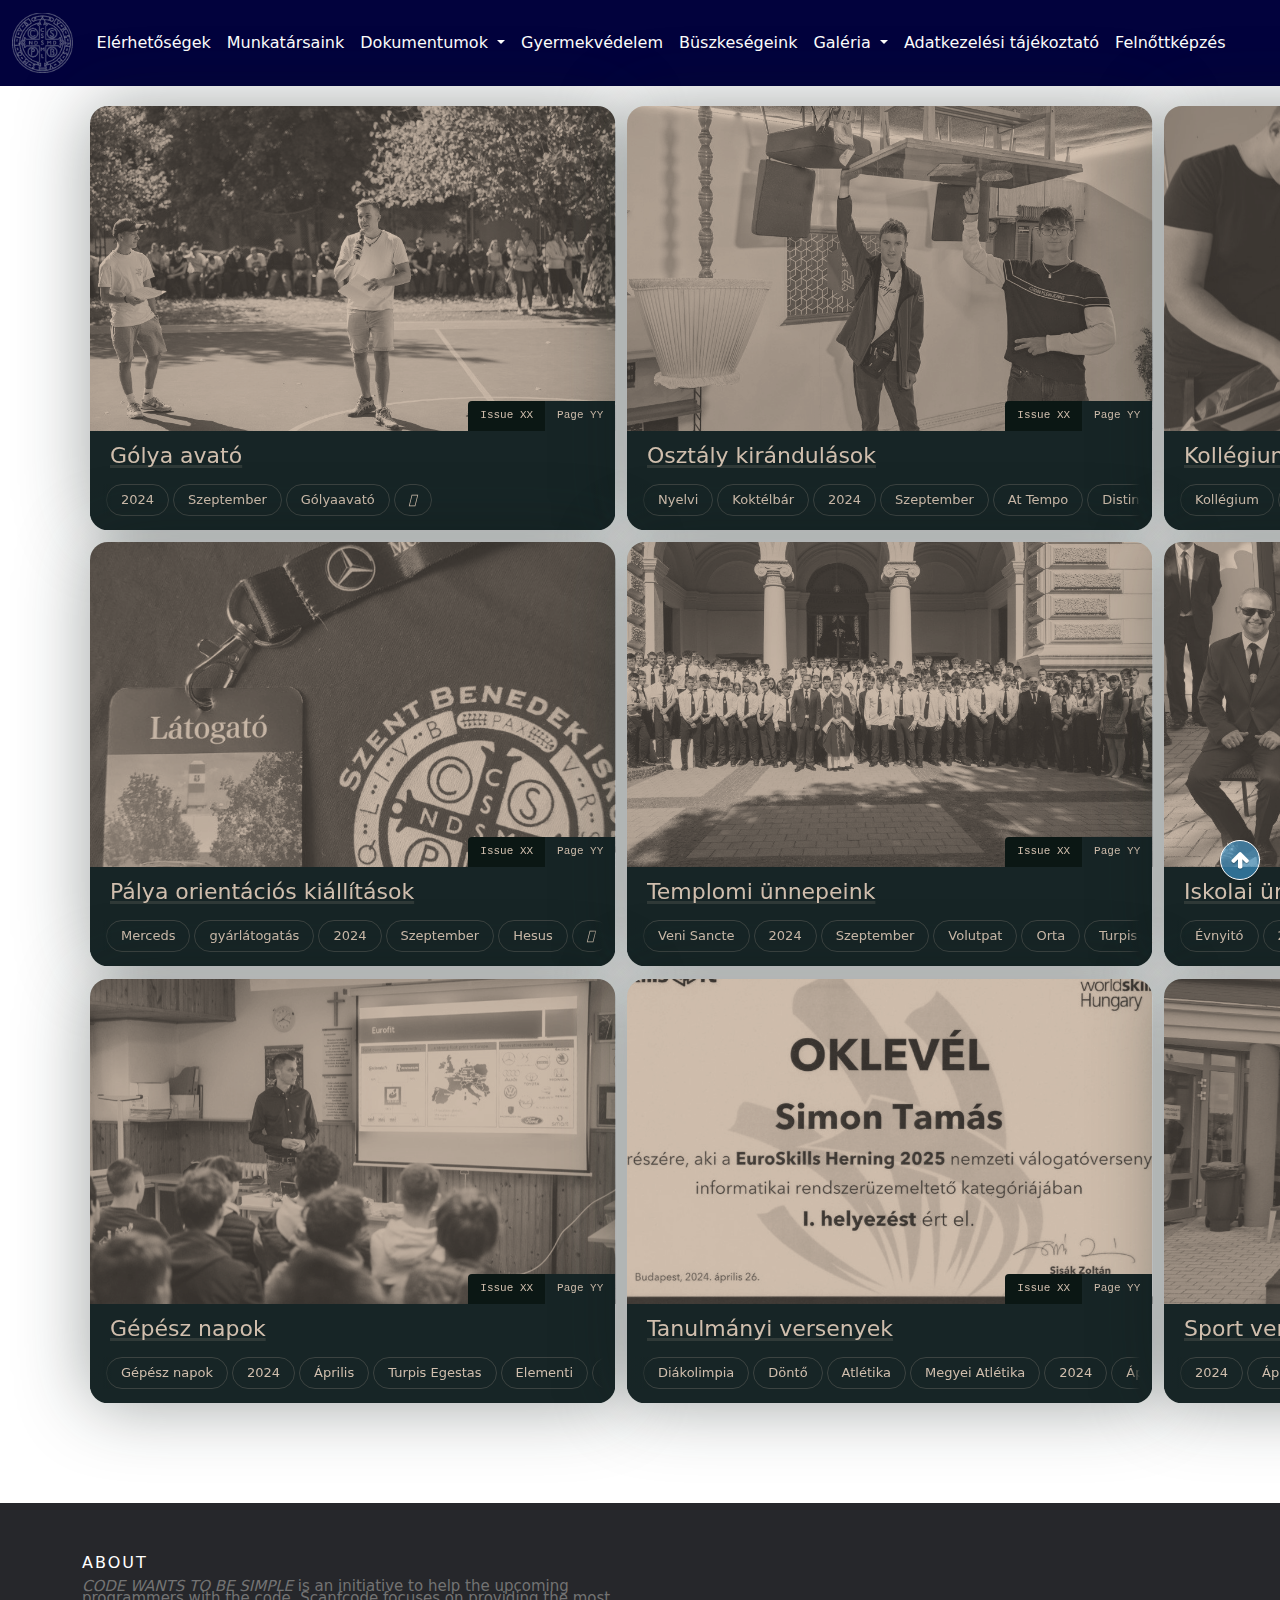
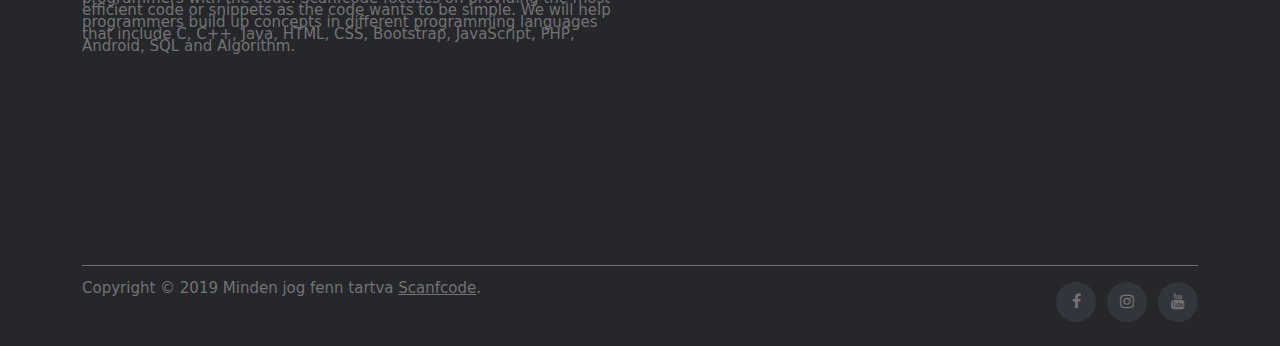
<file: idk/fGaleria.html>
<!DOCTYPE html>
<html lang="hu">
  <head>
      <meta charset="UTF-8">
      <meta name="viewport" content="width=device-width, initial-scale=1.0">
      <link rel="stylesheet" href="style.css">
      <link rel="stylesheet" href="fgal.css">
      <link rel="stylesheet" href="https://cdnjs.cloudflare.com/ajax/libs/font-awesome/4.7.0/css/font-awesome.min.css">
      <link href="https://cdn.jsdelivr.net/npm/bootstrap@5.3.3/dist/css/bootstrap.min.css" rel="stylesheet" integrity="sha384-QWTKZyjpPEjISv5WaRU9OFeRpok6YctnYmDr5pNlyT2bRjXh0JMhjY6hW+ALEwIH" crossorigin="anonymous">
      <script src="https://cdn.jsdelivr.net/npm/bootstrap@5.3.3/dist/js/bootstrap.bundle.min.js" integrity="sha384-YvpcrYf0tY3lHB60NNkmXc5s9fDVZLESaAA55NDzOxhy9GkcIdslK1eN7N6jIeHz" crossorigin="anonymous"></script>
      <script src="idk.js"></script>

  </head>
  <body> 
    <header>
    <nav class="navbar navbar-expand-lg data-bs" style="background-color: rgb(2, 2, 61); color: white;" ><!--theme="" ??? hátér-->
      <div class="container-fluid">
        <!--Navbar-->
          <a class="navbar-brand" href="index.html"><img src="photos/kép_2024-10-09_193501398-removebg-preview.png" style="height: 60px;" alt=""></a>
          <button class="navbar-toggler" type="button" data-bs-toggle="collapse" data-bs-target="#navbarNavDropdown" aria-controls="navbarNavDropdown" aria-expanded="false" aria-label="Toggle navigation">
            <span class="navbar-toggler-icon"></span>
          </button>
          <div class="collapse navbar-collapse" id="navbarNavDropdown">
            <ul class="navbar-nav col">
              <li class="nav-item">
                <a style="color: white;" class="nav-link active" aria-current="page" href="#">Elérhetőségek</a>
              </li>
              <li class="nav-item">
                <a style="color: white;" class="nav-link" href="munk.html">Munkatársaink</a>
              </li>
              <li class="nav-item dropdown"></li>
                <a style="color: white;" class="nav-link dropdown-toggle" href="#" role="button" data-bs-toggle="dropdown" aria-expanded="false">
                  Dokumentumok
                </a>
                <ul class="dropdown-menu">
                  <li><a style="color: rgb(1, 1, 1);" class="dropdown-item" href="#">Közzételi lista</a></li>
                  <li><a style="color:  rgb(1, 1, 1);" class="dropdown-item" href="#">Letölthető dokumentumok</a></li>
                  <li><a style="color:  rgb(1, 1, 1);" class="dropdown-item" href="#">Közzöségi Szolgálat</a></li>
                  <li><a style="color:  rgb(1, 1, 1);" class="dropdown-item" href="#">Éretségi</a></li>
                </ul>
              </li>
              <li class="nav-item">
                <a style="color: white;" class="nav-link" href="gyer.html">
                  Gyermekvédelem
                </a>
              </li>
              <li class="nav-item">
                <a style="color: white;" class="nav-link" href="index.html">
                  Büszkeségeink
                </a>
              </li>
              <li class="nav-item dropdown"></li>
                <a style="color: white;" class="nav-link dropdown-toggle" href="#" role="button" data-bs-toggle="dropdown" aria-expanded="false">
                  Galéria
                </a>
                <ul class="dropdown-menu">
                  <li><a style="color:  rgb(1, 1, 1);" class="dropdown-item" href="fGaleria.html">Fényképek</a></li>
                  <li><a style="color:  rgb(1, 1, 1);" class="dropdown-item" href="vGaleria.html">Videók</a></li>
                </ul>
              </li>
              <li class="nav-item">
                <a style="color: white;" class="nav-link" href="#">
                  Adatkezelési tájékoztató
                </a>
              </li> 
              <li class="nav-item">
                <a style="color: white;" class="nav-link" href="#">
                  Felnőttképzés
                </a>
              </li> 
            </ul>
    </nav>
</header>
<div style="width: 1600px; margin-left: 7%; margin-top: 20px ;">
    <section class="grid--container">

	<!-- 1 -->
    <div class="grid--cell">
		<article class="grid--item">
			
			<div class="preview--container">				
				<a href="gyolyavato.html" class="preview-image--container">
					<div class="preview-image"></div>
				</a>
				
				<div class="meta--container">
					<a href="#" class="issue">Issue XX</a>
					<a href="#" class="page">Page YY</a>
				</div>				
			</div>
			
			<div class="content--container">
				<div class="title--container">

					<a class="title--text" href="gyolyavato.html">Gólya avató</a>

				</div>
				
				<div class="tags--overflow-container">
					<ul class="tags--container">
						<li><a href="#" class="tag">2024</a></li>
						<li><a href="#" class="tag">Szeptember</a></li>
						<li><a href="#" class="tag">Gólyaavató</a></li>
						<li><a href="#" class="tag ellipsis"><i class="far fa-ellipsis-h"></i></a></li>
					</ul>
				</div>

				<div class="hover--options">
					
					<a href="#" class="series button">
						<span class="icon-title"><i class="fad fa-books"></i> 65 kép</span>
						<span class="new-tab"><i class="fas fa-arrow-circle-right"></i></span>		
					</a>
					
					<a href="#" class="latest button">
						<span class="icon-title"><i class="far fa-image"></i> Legújabb</span>
						<span class="new-tab"><i class="fas fa-arrow-circle-right"></i></span>	
					</a>
					
					<a href="#" class="follow button"><i class="fas fa-plus"></i></a>
				</div>
			</div>

		</article>
	</div>

	<!-- 2 -->
	<div class="grid--cell">
		<article class="grid--item">
			
			<div class="preview--container">
				

				<a href="gyolyavato.html" class="preview-image--container">

					<div class="preview-image"></div>
				</a>
				
				<div class="meta--container">
					<a href="#" class="issue">Issue XX</a>
					<a href="#" class="page">Page YY</a>
				</div>
				
			</div>
			
			<div class="content--container">

				<div class="title--container">

					<a class="title--text" href="gyolyavato.html">Osztály kirándulások</a>

				</div>

				<div class="tags--overflow-container">
					<ul class="tags--container">
						<li><a href="#" class="tag">Nyelvi</a></li>
						<li><a href="#" class="tag">Koktélbár</a></li>
						<li><a href="#" class="tag">2024</a></li>
						<li><a href="#" class="tag">Szeptember</a></li>
						<li><a href="#" class="tag">At Tempo</a></li>
						<li><a href="#" class="tag">Distincto a Tet</a></li>
						<li><a href="#" class="tag ellipsis"><i class="far fa-ellipsis-h"></i></a></li>
					</ul>
				</div>

				<div class="hover--options">
					
					<a href="#" class="series button">
						<span class="icon-title"><i class="fad fa-books"></i> 39 kép</span>
						<span class="new-tab"><i class="fas fa-arrow-circle-right"></i></span>		
					</a>
					
					<a href="#" class="latest button">
						<span class="icon-title"><i class="far fa-image"></i> Legújabb</span>
						<span class="new-tab"><i class="fas fa-arrow-circle-right"></i></span>	
					</a>
					
					<a href="#" class="follow button"><i class="fas fa-plus"></i></a>
				</div>
			</div>

		</article>
	</div>

	<!-- 3 -->
	<div class="grid--cell">
		<article class="grid--item">
			
			<div class="preview--container">
				

				<a href="gyolyavato.html" class="preview-image--container">

					<div class="preview-image"></div>
				</a>
				
				<div class="meta--container">
					<a href="#" class="issue">Issue XX</a>
					<a href="#" class="page">Page YY</a>
				</div>
				
			</div>
			
			<div class="content--container">

				<div class="title--container">

					<a class="title--text" href="gyolyavato.html">Kollégium programok</a>

				</div>

				<div class="tags--overflow-container">
					<ul class="tags--container">
						<li><a href="#" class="tag">Kollégium</a></li>
						<li><a href="#" class="tag">fotószakkör</a></li>
						<li><a href="#" class="tag">2024</a></li>
						<li><a href="#" class="tag">Szeptember</a></li>
						<li><a href="#" class="tag">Lista e Fortna</a></li>
						<li><a href="#" class="tag">Vuisi</a></li>
						<li><a href="#" class="tag ellipsis"><i class="far fa-ellipsis-h"></i></a></li>
					</ul>
				</div>

				<div class="hover--options">
					
					<a href="#" class="series button">
						<span class="icon-title"><i class="fad fa-books"></i> 6 kép</span>
						<span class="new-tab"><i class="fas fa-arrow-circle-right"></i></span>		
					</a>
					
					<a href="#" class="latest button">
						<span class="icon-title"><i class="far fa-image"></i> Legújabb</span>
						<span class="new-tab"><i class="fas fa-arrow-circle-right"></i></span>	
					</a>
					
					<a href="#" class="follow button"><i class="fas fa-plus"></i></a>
				</div>
			</div>

		</article>
	</div>

	<!-- 4 -->
	<div class="grid--cell">
		<article class="grid--item">
			
			<div class="preview--container">
				

				<a href="gyolyavato.html" class="preview-image--container">

					<div class="preview-image"></div>
				</a>
				
				<div class="meta--container">
					<a href="#" class="issue">Issue XX</a>
					<a href="#" class="page">Page YY</a>
				</div>
				
			</div>
			
			<div class="content--container">

				<div class="title--container">

					<a class="title--text" href="gyolyavato.html">Pálya orientációs kiállítások</a>

				</div>

				<div class="tags--overflow-container">
					<ul class="tags--container">
						<li><a href="#" class="tag">Merceds</a></li>
						<li><a href="#" class="tag">gyárlátogatás</a></li>
						<li><a href="#" class="tag">2024</a></li>
						<li><a href="#" class="tag">Szeptember</a></li>
						<li><a href="#" class="tag">Hesus</a></li>
						<li><a href="#" class="tag ellipsis"><i class="far fa-ellipsis-h"></i></a></li>
					</ul>
			</div>
				<div class="hover--options">
					
					<a href="#" class="series button">
						<span class="icon-title"><i class="fad fa-books"></i> 3 kép</span>
						<span class="new-tab"><i class="fas fa-arrow-circle-right"></i></span>		
					</a>
					
					<a href="#" class="latest button">
						<span class="icon-title"><i class="far fa-image"></i> Legújabb</span>
						<span class="new-tab"><i class="fas fa-arrow-circle-right"></i></span>	
					</a>
					
					<a href="#" class="follow button"><i class="fas fa-plus"></i></a>
				</div>
			</div>

		</article>
	</div>
	
	<!-- 5 -->
	<div class="grid--cell">
		<article class="grid--item">
			
			<div class="preview--container">
				

				<a href="gyolyavato.html" class="preview-image--container">

					<div class="preview-image"></div>
				</a>
				
				<div class="meta--container">
					<a href="#" class="issue">Issue XX</a>
					<a href="#" class="page">Page YY</a>
				</div>
				
			</div>
			
			<div class="content--container">

				<div class="title--container">

					<a class="title--text" href="gyolyavato.html">Templomi ünnepeink</a>

				</div>

				<div class="tags--overflow-container">
					<ul class="tags--container">
						<li><a href="#" class="tag">Veni Sancte</a></li>
						<li><a href="#" class="tag">2024</a></li>
						<li><a href="#" class="tag">Szeptember</a></li>
						<li><a href="#" class="tag">Volutpat</a></li>
						<li><a href="#" class="tag">Orta</a></li>
						<li><a href="#" class="tag">Turpis Egestas</a></li>
						<li><a href="#" class="tag ellipsis"><i class="far fa-ellipsis-h"></i></a></li>
					</ul>
				</div>

				<div class="hover--options">
					
					<a href="#" class="series button">
						<span class="icon-title"><i class="fad fa-books"></i> 28 kép</span>
						<span class="new-tab"><i class="fas fa-arrow-circle-right"></i></span>		
					</a>
					
					<a href="#" class="latest button">
						<span class="icon-title"><i class="far fa-image"></i> Legújabb</span>
						<span class="new-tab"><i class="fas fa-arrow-circle-right"></i></span>	
					</a>
					
					<a href="#" class="follow button"><i class="fas fa-plus"></i></a>
				</div>
			</div>

		</article>
	</div>

	<!-- 6 -->
	<div class="grid--cell">
		<article class="grid--item">
			
			<div class="preview--container">
				

				<a href="gyolyavato.html" class="preview-image--container">

					<div class="preview-image"></div>
				</a>
				
				<div class="meta--container">
					<a href="#" class="issue">Issue XX</a>
					<a href="#" class="page">Page YY</a>
				</div>
				
			</div>
			
			<div class="content--container">

				<div class="title--container">

					<a class="title--text" href="gyolyavato.html">Iskolai ünnepeink</a>

				</div>

				<div class="tags--overflow-container">
					<ul class="tags--container">
						<li><a href="#" class="tag">Évnyitó</a></li>
						<li><a href="#" class="tag">2024</a></li>						
						<li><a href="#" class="tag">Szeptember</a></li>
						<li><a href="#" class="tag">Urna</a></li>
						<li><a href="#" class="tag">Praesent Semper</a></li>
						<li><a href="#" class="tag">Morbi Leo</a></li>
						<li><a href="#" class="tag ellipsis"><i class="far fa-ellipsis-h"></i></a></li>
					</ul>
				</div>

				<div class="hover--options">
					
					<a href="#" class="series button">
						<span class="icon-title"><i class="fad fa-books"></i>13 kép</span>
						<span class="new-tab"><i class="fas fa-arrow-circle-right"></i></span>		
					</a>
					
					<a href="#" class="latest button">
						<span class="icon-title"><i class="far fa-image"></i> Legújabb</span>
						<span class="new-tab"><i class="fas fa-arrow-circle-right"></i></span>	
					</a>
					
					<a href="#" class="follow button"><i class="fas fa-plus"></i></a>
				</div>
			</div>

		</article>
	</div>
	<!-- 7 -->
	<div class="grid--cell">
		<article class="grid--item">
			
			<div class="preview--container">
				

				<a href="gyolyavato.html" class="preview-image--container">

					<div class="preview-image"></div>
				</a>
				
				<div class="meta--container">
					<a href="#" class="issue">Issue XX</a>
					<a href="#" class="page">Page YY</a>
				</div>
				
			</div>
			
			<div class="content--container">

				<div class="title--container">

					<a class="title--text" href="gyolyavato.html">Gépész napok

                    </a>
				</div>
				
				<div class="tags--overflow-container">
					<ul class="tags--container">					
						<li><a href="#" class="tag">Gépész napok</a></li>				
						<li><a href="#" class="tag">2024</a></li>
						<li><a href="#" class="tag">Április</a></li>
						<li><a href="#" class="tag">Turpis Egestas</a></li>						
						<li><a href="#" class="tag">Elementi</a></li>
						<li><a href="#" class="tag">Urna</a></li>
						<li><a href="#" class="tag ellipsis"><i class="far fa-ellipsis-h"></i></a></li>
					</ul>
				</div>

				<div class="hover--options">
					
					<a href="#" class="series button">
						<span class="icon-title"><i class="fad fa-books"></i>74 kép</span>
						<span class="new-tab"><i class="fas fa-arrow-circle-right"></i></span>		
					</a>
					
					<a href="#" class="latest button">
						<span class="icon-title"><i class="far fa-image"></i> Legújabb</span>
						<span class="new-tab"><i class="fas fa-arrow-circle-right"></i></span>	
					</a>
					
					<a href="#" class="follow button"><i class="fas fa-plus"></i></a>
				</div>
			</div>

		</article>
	</div>
	
	<!-- 8 -->
	<div class="grid--cell">
		<article class="grid--item">
			
			<div class="preview--container">
				

				<a href="gyolyavato.html" class="preview-image--container">

					<div class="preview-image"></div>
				</a>
				
				<div class="meta--container">
					<a href="#" class="issue">Issue XX</a>
					<a href="#" class="page">Page YY</a>
				</div>
				
			</div>
			
			<div class="content--container">

				<div class="title--container">

					<a class="title--text" href="gyolyavato.html">Tanulmányi versenyek</a>

				</div>
				
				<div class="tags--overflow-container">
					<ul class="tags--container">
						<li><a href="#" class="tag">Diákolimpia</a></li>
						<li><a href="#" class="tag">Döntő</a></li>
						<li><a href="#" class="tag">Atlétika</a></li>
						<li><a href="#" class="tag">Megyei Atlétika</a></li>
						<li><a href="#" class="tag">2024</a></li>
                        <li><a href="#" class="tag">Április</a></li>
						<li><a href="#" class="tag ellipsis"><i class="far fa-ellipsis-h"></i></a></li>
					</ul>
				</div>

				<div class="hover--options">
					
					<a href="#" class="series button">
						<span class="icon-title"><i class="fad fa-books"></i>3 kép</span>
						<span class="new-tab"><i class="fas fa-arrow-circle-right"></i></span>		
					</a>
					
					<a href="#" class="latest button">
						<span class="icon-title"><i class="far fa-image"></i> Legújabb</span>
						<span class="new-tab"><i class="fas fa-arrow-circle-right"></i></span>	
					</a>
					
					<a href="#" class="follow button"><i class="fas fa-plus"></i></a>
				</div>
			</div>

		</article>
	</div>
	

	<!-- 9 -->

	<div class="grid--cell">
		<article class="grid--item">
			
			<div class="preview--container">
				

				<a href="gyolyavato.html" class="preview-image--container">

					<div class="preview-image"></div>
				</a>
				
				<div class="meta--container">
					<a href="#" class="issue">Issue XX</a>
					<a href="#" class="page">Page YY</a>
				</div>
				
			</div>
			
			<div class="content--container">

				<div class="title--container">

					<a class="title--text" href="gyolyavato.html">Sport versenyek</a>

				</div>
				
				<div class="tags--overflow-container">
					<ul class="tags--container">
						<li><a href="#" class="tag">2024</a></li>
						<li><a href="#" class="tag">Április</a></li>
						<li><a href="#" class="tag">Verseny</a></li>
						<li><a href="#" class="tag">MOZAIK</a></li>
						<li><a href="#" class="tag">Tanulmányi Verseny</a></li>
						<li><a href="#" class="tag">Országos</a></li>
						<li><a href="#" class="tag ellipsis"><i class="far fa-ellipsis-h"></i></a></li>
					</ul>
				</div>

				<div class="hover--options">
					
					<a href="#" class="series button">
						<span class="icon-title"><i class="fad fa-books"></i>3 kép</span>
						<span class="new-tab"><i class="fas fa-arrow-circle-right"></i></span>		
					</a>
					
					<a href="#" class="latest button">
						<span class="icon-title"><i class="far fa-image"></i> Legújabb</span>
						<span class="new-tab"><i class="fas fa-arrow-circle-right"></i></span>	
					</a>
					
					<a href="#" class="follow button"><i class="fas fa-plus"></i></a>
				</div>
			</div>

		</article>
	</div>



</section>
</div>
<style> 
	#myBtn {
	  position: fixed;
	  right: 20px;
	  bottom: 20px;
	  border: solid 1px #fff;
	  outline: none;
	  color: #fff;
	  box-shadow: 0 0.5px 1px rgba(0,0,0,0.3);
	  background-color: rgba(72,186,255,0.5);
	  width: 40px;
	  height: 40px;
	  border-radius: 100%;
	  padding: 0;
	  cursor: pointer;
	  text-shadow: 0 0.5px 1px rgba(0,0,0,0.3);
	  font-size: 20px;
	}
	
	#myBtn:hover {
	  box-shadow: 0 1px 5px rgba(0,0,0,0.3);
	  background-color: #15A4FA;
	}
	</style>
	</style>
	</head>
	<body>
	
	<button id="myBtn" onclick="topFunction()"><i class="fa fa-arrow-up" aria-hidden="true"></i></button>
	<script>
	// Get the button
	let mybutton = document.getElementById("myBtn");
	
	// When the user scrolls down 20px from the top of the document, show the button
	window.onscroll = function() {scrollFunction()};
	
	function scrollFunction() {
	  if (document.body.scrollTop > 20 || document.documentElement.scrollTop > 20) {
		mybutton.style.display = "block";
	  } else {
		mybutton.style.display = "none";
	  }
	}
	
	// When the user clicks on the button, scroll to the top of the document
	function topFunction() {
	  document.body.scrollTop = 0;
	  document.documentElement.scrollTop = 0;
	}
	</script>

	

            

          <footer class="site-footer" style="margin-top: 100px;">
                <div class="container">
                  <div class="row">
                    <div class="col-sm-12 col-md-6">
                      <h6>About</h6>
                      <p class="text-justify"><i>CODE WANTS TO BE SIMPLE </i> is an initiative  to help the upcoming programmers with the code. Scanfcode focuses on providing the most efficient code or snippets as the code wants to be simple. We will help programmers build up concepts in different programming languages that include C, C++, Java, HTML, CSS, Bootstrap, JavaScript, PHP, Android, SQL and Algorithm.</p>
                    </div>

                    <div class="col-xs-6 col-md-3">
                        <iframe src="https://www.google.com/maps/embed?pb=!1m18!1m12!1m3!1d2735.8633644277324!2d19.836841176060254!3d46.70843024956803!2m3!1f0!2f0!3f0!3m2!1i1024!2i768!4f13.1!3m3!1m2!1s0x4743ebbc735ee1d5%3A0xd9ad7774323565eb!2zS2lza3VuZsOpbGVneWjDoXppIFN6ZW50IEJlbmVkZWsgUEcgS8OpdCBUYW7DrXTDoXNpIE55ZWx2xbEgVGVjaG5pa3VtIMOpcyBLb2xsw6lnaXVt!5e0!3m2!1shu!2shu!4v1727810866264!5m2!1shu!2shu" width="500" height="300" style="border:0;" allowfullscreen="" loading="lazy" referrerpolicy="no-referrer-when-downgrade"></iframe>
                    </div>
                  </div>
                  <hr>
                </div>
                <div class="container">
                  <div class="row">
                    <div class="col-md-8 col-sm-6 col-xs-12">
                      <p class="copyright-text">Copyright &copy; 2019 Minden jog fenn tartva 
                  <a href="#">Scanfcode</a>.
                      </p>
                    </div>

                    <div class="col-md-4 col-sm-6 col-xs-12">
                      <ul class="social-icons">
                        <li><a class="facebook" href="https://www.facebook.com/profile.php?id=100032786691974"><i class="fa fa-facebook"></i></a></li>
                        <li><a class="instagram" href="https://www.instagram.com/pg_kiskunfelegyhaza/"><i class="fa fa-instagram"></i></a></li>
                        <li><a class="youtube" href="https://www.youtube.com/channel/UCsHOTZXcaLiIPJ_sXhJW0zA"><i class="fa fa-youtube"></i></a></li>   
                      </ul>
                    </div>
                  </div>
                </div>
          </footer>
        </div>
      </div>
    </div>
  </body>
</html>
</file>
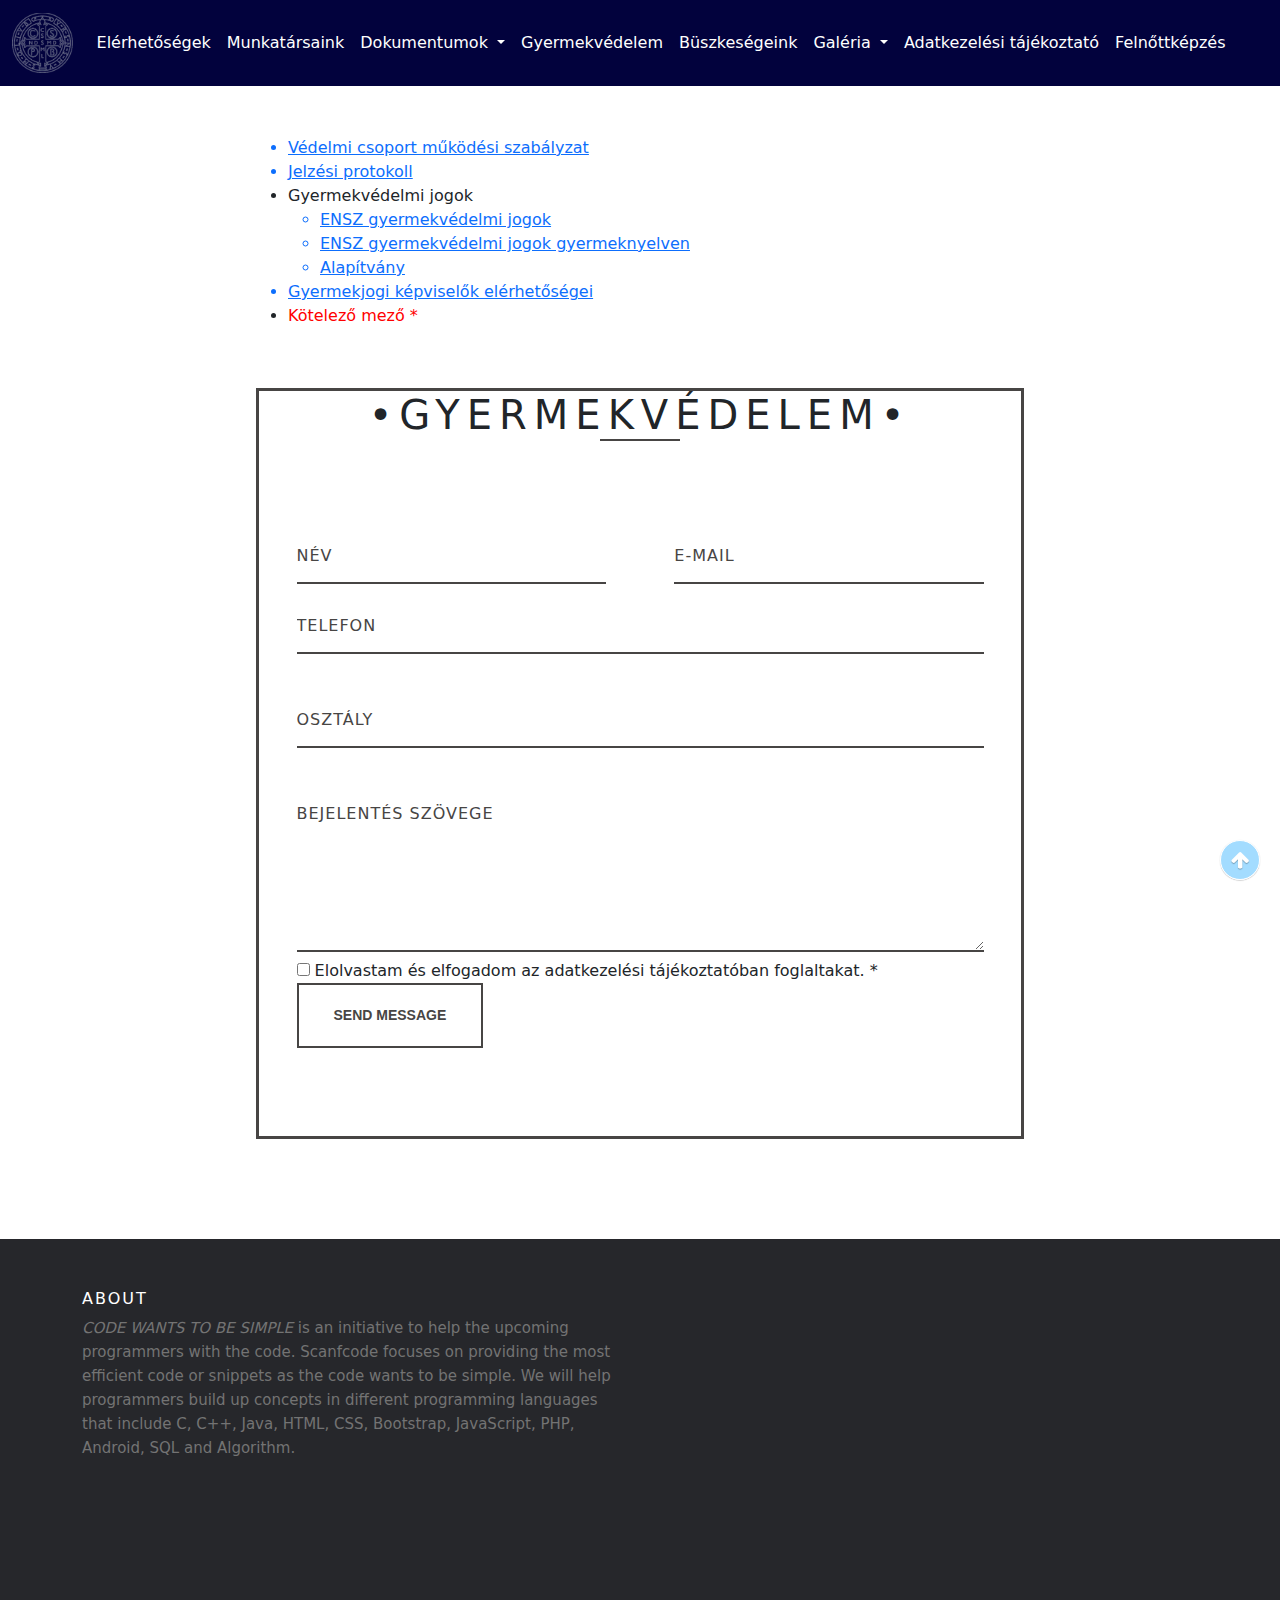
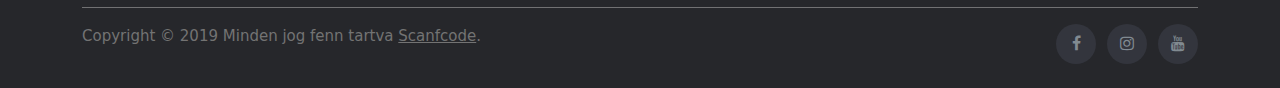
<file: idk/gyer.html>
<!DOCTYPE html>
<html lang="hu">
  <head>
      <meta charset="UTF-8">
      <meta name="viewport" content="width=device-width, initial-scale=1.0">
      <link rel="stylesheet" href="style.css">
      <link rel="stylesheet" href="gyer.css">
      <link rel="stylesheet" href="https://cdnjs.cloudflare.com/ajax/libs/font-awesome/4.7.0/css/font-awesome.min.css">
      <link href="https://cdn.jsdelivr.net/npm/bootstrap@5.3.3/dist/css/bootstrap.min.css" rel="stylesheet" integrity="sha384-QWTKZyjpPEjISv5WaRU9OFeRpok6YctnYmDr5pNlyT2bRjXh0JMhjY6hW+ALEwIH" crossorigin="anonymous">
      <script src="https://cdn.jsdelivr.net/npm/bootstrap@5.3.3/dist/js/bootstrap.bundle.min.js" integrity="sha384-YvpcrYf0tY3lHB60NNkmXc5s9fDVZLESaAA55NDzOxhy9GkcIdslK1eN7N6jIeHz" crossorigin="anonymous"></script>
      <script src="idk.js"></script>

  </head>
  <body> 
    <header>
    <nav class="navbar navbar-expand-lg data-bs" style="background-color: rgb(2, 2, 61); color: white;" ><!--theme="" ??? hátér-->
      <div class="container-fluid">
        <!--Navbar-->
          <a class="navbar-brand" href="index.html"><img src="photos/kép_2024-10-09_193501398-removebg-preview.png" style="height: 60px;" alt=""></a>
          <button class="navbar-toggler" type="button" data-bs-toggle="collapse" data-bs-target="#navbarNavDropdown" aria-controls="navbarNavDropdown" aria-expanded="false" aria-label="Toggle navigation">
            <span class="navbar-toggler-icon"></span>
          </button>
          <div class="collapse navbar-collapse" id="navbarNavDropdown">
            <ul class="navbar-nav col">
              <li class="nav-item">
                <a style="color: white;" class="nav-link active" aria-current="page" href="#">Elérhetőségek</a>
              </li>
              <li class="nav-item">
                <a style="color: white;" class="nav-link" href="munk.html">Munkatársaink</a>
              </li>
              <li class="nav-item dropdown"></li>
                <a style="color: white;" class="nav-link dropdown-toggle" href="#" role="button" data-bs-toggle="dropdown" aria-expanded="false">
                  Dokumentumok
                </a>
                <ul class="dropdown-menu">
                  <li><a style="color: rgb(1, 1, 1);" class="dropdown-item" href="#">Közzételi lista</a></li>
                  <li><a style="color:  rgb(1, 1, 1);" class="dropdown-item" href="#">Letölthető dokumentumok</a></li>
                  <li><a style="color:  rgb(1, 1, 1);" class="dropdown-item" href="#">Közzöségi Szolgálat</a></li>
                  <li><a style="color:  rgb(1, 1, 1);" class="dropdown-item" href="#">Éretségi</a></li>
                </ul>
              </li>
              <li class="nav-item">
                <a style="color: white;" class="nav-link" href="gyer.html">
                  Gyermekvédelem
                </a>
              </li>
              <li class="nav-item">
                <a style="color: white;" class="nav-link" href="index.html">
                  Büszkeségeink
                </a>
              </li>
              <li class="nav-item dropdown"></li>
                <a style="color: white;" class="nav-link dropdown-toggle" href="#" role="button" data-bs-toggle="dropdown" aria-expanded="false">
                  Galéria
                </a>
                <ul class="dropdown-menu">
                  <li><a style="color:  rgb(1, 1, 1);" class="dropdown-item" href="fGaleria.html">Fényképek</a></li>
                  <li><a style="color:  rgb(1, 1, 1);" class="dropdown-item" href="vGaleria.html">Videók</a></li>
                </ul>
              </li>
              <li class="nav-item">
                <a style="color: white;" class="nav-link" href="https://szbi-pg.hu/index.php/hu/adatkezelesi-tajekoztato">
                  Adatkezelési tájékoztató
                </a>
              </li> 
              <li class="nav-item">
                <a style="color: white;" class="nav-link" href="#">
                  Felnőttképzés
                </a>
              </li> 
            </ul>
    </nav>
    </header> 
    <div class="bg-gray-100 p-8 " style="margin-left: 20%; margin-top: 50px; text-decoration: none;">
    <div>
        <ul>
            <a href="https://szbi-pg.hu/images/visforms/A_Vedelmi_Csoport_Mukodesi_Szabalyzata_PG.pdf" target="_blank" rel="noopener noreferrer"><li>Védelmi csoport működési szabályzat</li></a>
            <a href="https://szbi-pg.hu/images/visforms/Jelzesi-protokoll_PG.pdf" target="_blank" rel="noopener noreferrer"><li>Jelzési protokoll</li></a>
            <li>Gyermekvédelmi jogok
                <ul class="list-disc pl-5">
                    <a href="https://net.jogtar.hu/jogszabaly?docid=99100064.tv&fbclid=IwAR0hZzbqRUg5MHmsMXQxf6-CGPMxcjkO-IW3hB8hAOTtJdHBN2B6HdZ2LGc" target="_blank" rel="noopener noreferrer"><li>ENSZ gyermekvédelmi jogok</li></a>
                    <a href="https://unicef.hu/wp-content/uploads/2019/05/gyermekjogi-egyezmeny-gyereknyelven-2019.pdf?fbclid=IwAR0QLod6518dXKouhKIWsgx_0OaZmKag9zeDSNk0_aZKa51nLOYcrb39nnc" target="_blank" rel="noopener noreferrer"><li>ENSZ gyermekvédelmi jogok gyermeknyelven</li></a>
                    <a href="http://projektjeink.birosag.hu/sites/default/files/allomanyok/e-learning/alaptorveny_birok/at_szabadsag/lecke13_lap1.html?fbclid=IwAR1Yy4KYXLb9g2U6f86adAJuwpuYTfEGTVu4OsNLd_iZMIt2Cx5Li4dEeko" target="_blank" rel="noopener noreferrer"><li>Alapítvány</li></a>  
                </ul>
            </li>
            <a href="https://www.ijsz.hu/gyermekjogi-kepviselok-elerhetosegei-2.html?fbclid=IwAR2m_R_1pLgLxXrwQHpMUTFERWOMzXoabSTKSHF9-_dz6MmgFgW9EmYWi-w" target="_blank" rel="noopener noreferrer"><li>Gyermekjogi képviselők elérhetőségei</li></a>
            <li>
                <p style="color: red;">Kötelező mező *</p>
            </li>
        </ul>
    </div>
    </div>
    <div id="container">
      
        <h1>&bull;Gyermekvédelem&bull;</h1>
        <div class="underline">
        </div>
        <form action="#" method="post" id="contact_form">
          <div class="name">
            <label for="name"></label>
            <input type="text" placeholder="Név" name="name" id="name_input" required>
          </div>
          <div class="email">
            <label for="email"></label>
            <input type="email" placeholder="e-mail" name="email" id="email_input" required>
          </div>
          <div class="telephone">
            <label for="name"></label>
            <input type="text" placeholder="Telefon" name="telephone" id="telephone_input" required>
          </div>
          <div class="subject">
            <div class="telephone">
                <label for="name"></label>
                <input type="text" placeholder="Osztály" name="" id="" required>
              </div>
          </div>
         
          <div class="message">
            <label for="message"></label>
            <textarea name="message" placeholder="Bejelentés szövege" id="message_input" cols="30" rows="5" required></textarea>
          </div> 
          <div class="flex items-center">
            <input type="checkbox" id="consent" class="mr-2">
            <label for="consent" class="text-sm" required>Elolvastam és elfogadom az adatkezelési tájékoztatóban foglaltakat. <span class="text-red-500">*</span></label>
        </div>
          <div class="submit">
            <input hrf="gyer.html" type="submit" value="Send Message" id="form_button" />
          </div>
        </form><!-- // End form -->
      </div><!-- // End #container -->
      <style> 
        #myBtn {
          position: fixed;
          right: 20px;
          bottom: 20px;
          border: solid 1px #fff;
          outline: none;
          color: #fff;
          box-shadow: 0 0.5px 1px rgba(0,0,0,0.3);
          background-color: rgba(72,186,255,0.5);
          width: 40px;
          height: 40px;
          border-radius: 100%;
          padding: 0;
          cursor: pointer;
          text-shadow: 0 0.5px 1px rgba(0,0,0,0.3);
          font-size: 20px;
        }
        
        #myBtn:hover {
          box-shadow: 0 1px 5px rgba(0,0,0,0.3);
          background-color: #15A4FA;
        }
        </style>
        </style>
        </head>
        <body>
        
        <button id="myBtn" onclick="topFunction()"><i class="fa fa-arrow-up" aria-hidden="true"></i></button>
        <script>
        // Get the button
        let mybutton = document.getElementById("myBtn");
        
        // When the user scrolls down 20px from the top of the document, show the button
        window.onscroll = function() {scrollFunction()};
        
        function scrollFunction() {
          if (document.body.scrollTop > 20 || document.documentElement.scrollTop > 20) {
            mybutton.style.display = "block";
          } else {
            mybutton.style.display = "none";
          }
        }
        
        // When the user clicks on the button, scroll to the top of the document
        function topFunction() {
          document.body.scrollTop = 0;
          document.documentElement.scrollTop = 0;
        }
        </script>



          <footer class="site-footer" style="margin-top: 100px;">
                <div class="container">
                  <div class="row">
                    <div class="col-sm-12 col-md-6">
                      <h6>About</h6>
                      <p class="text-justify"><i>CODE WANTS TO BE SIMPLE </i> is an initiative  to help the upcoming programmers with the code. Scanfcode focuses on providing the most efficient code or snippets as the code wants to be simple. We will help programmers build up concepts in different programming languages that include C, C++, Java, HTML, CSS, Bootstrap, JavaScript, PHP, Android, SQL and Algorithm.</p>
                    </div>

                    <div class="col-xs-6 col-md-3">
                        <iframe src="https://www.google.com/maps/embed?pb=!1m18!1m12!1m3!1d2735.8633644277324!2d19.836841176060254!3d46.70843024956803!2m3!1f0!2f0!3f0!3m2!1i1024!2i768!4f13.1!3m3!1m2!1s0x4743ebbc735ee1d5%3A0xd9ad7774323565eb!2zS2lza3VuZsOpbGVneWjDoXppIFN6ZW50IEJlbmVkZWsgUEcgS8OpdCBUYW7DrXTDoXNpIE55ZWx2xbEgVGVjaG5pa3VtIMOpcyBLb2xsw6lnaXVt!5e0!3m2!1shu!2shu!4v1727810866264!5m2!1shu!2shu" width="500" height="300" style="border:0;" allowfullscreen="" loading="lazy" referrerpolicy="no-referrer-when-downgrade"></iframe>
                    </div>
                  </div>
                  <hr>
                </div>
                <div class="container">
                  <div class="row">
                    <div class="col-md-8 col-sm-6 col-xs-12">
                      <p class="copyright-text">Copyright &copy; 2019 Minden jog fenn tartva 
                  <a href="#">Scanfcode</a>.
                      </p>
                    </div>

                    <div class="col-md-4 col-sm-6 col-xs-12">
                      <ul class="social-icons">
                        <li><a class="facebook" href="https://www.facebook.com/profile.php?id=100032786691974"><i class="fa fa-facebook"></i></a></li>
                        <li><a class="instagram" href="https://www.instagram.com/pg_kiskunfelegyhaza/"><i class="fa fa-instagram"></i></a></li>
                        <li><a class="youtube" href="https://www.youtube.com/channel/UCsHOTZXcaLiIPJ_sXhJW0zA"><i class="fa fa-youtube"></i></a></li>   
                      </ul>
                    </div>
                  </div>
                </div>
          </footer>
        </div>
      </div>
    </div>
  </body>
</html>
</file>
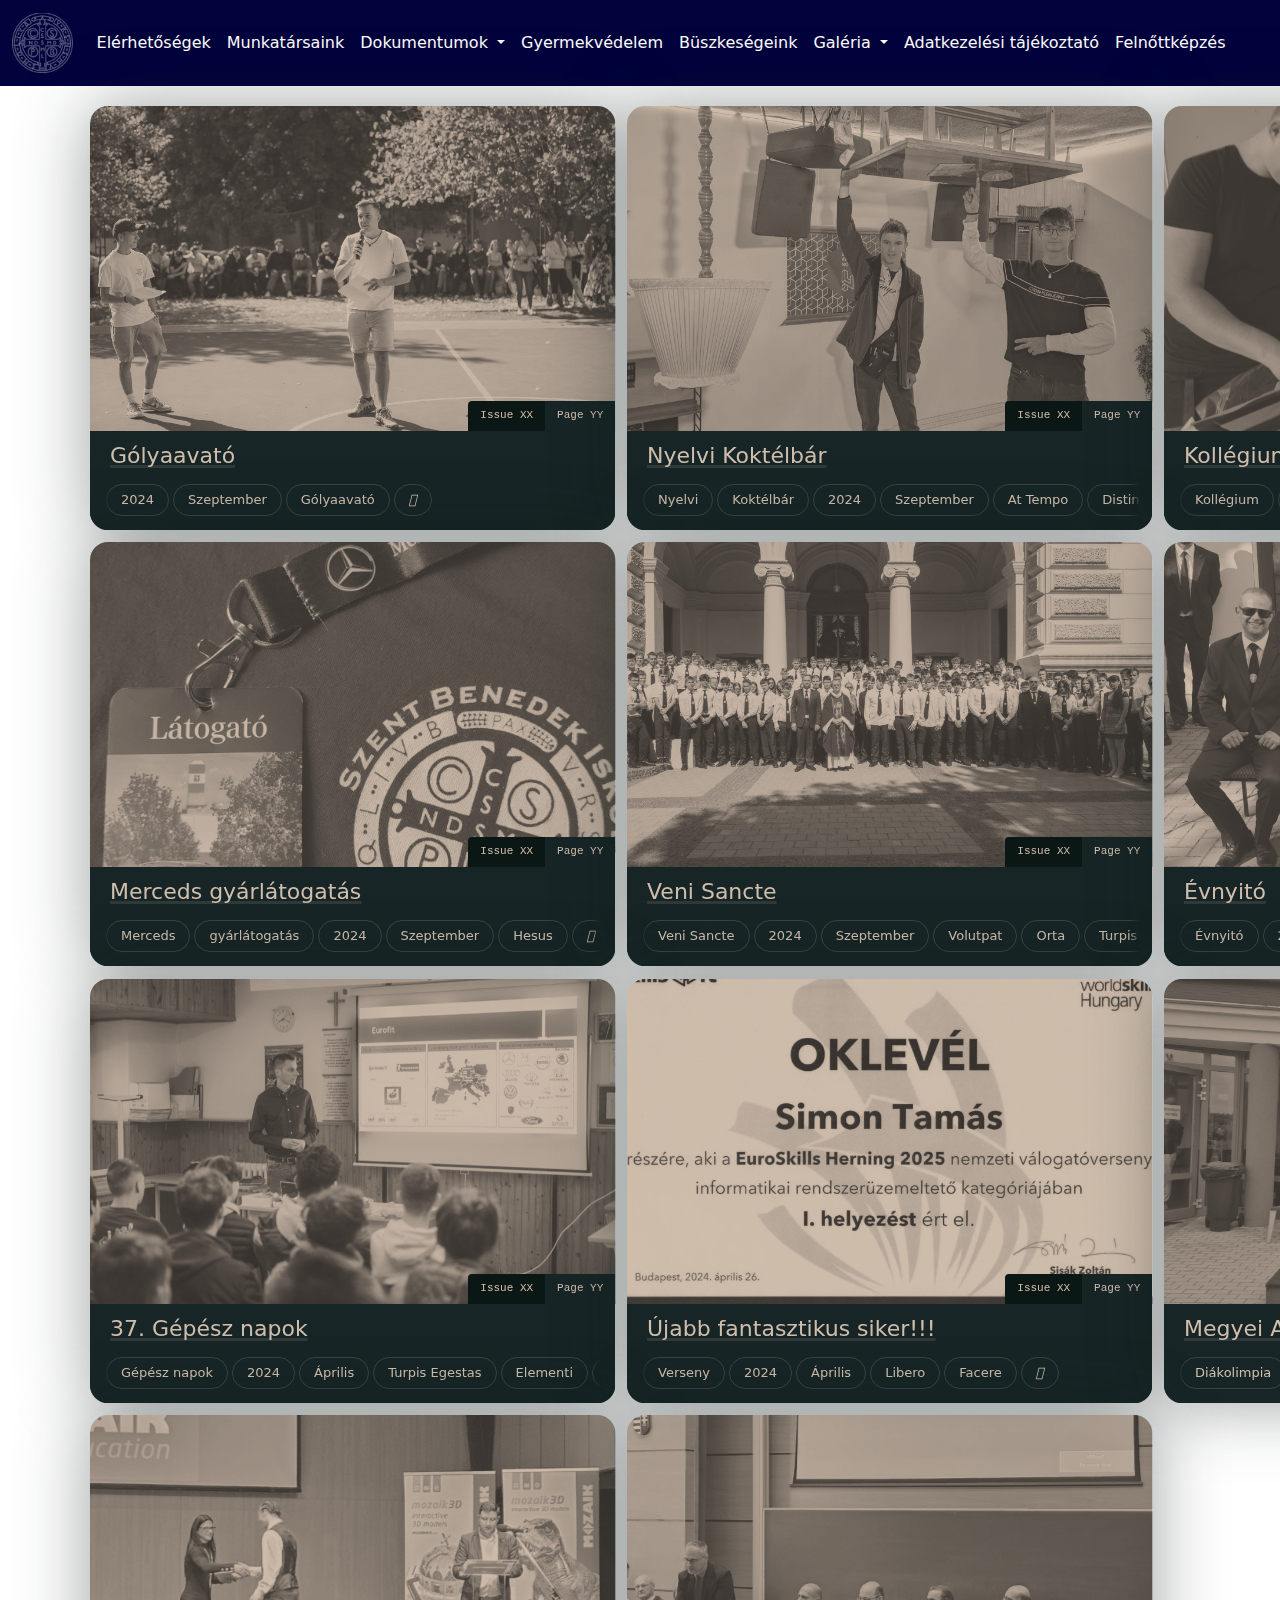
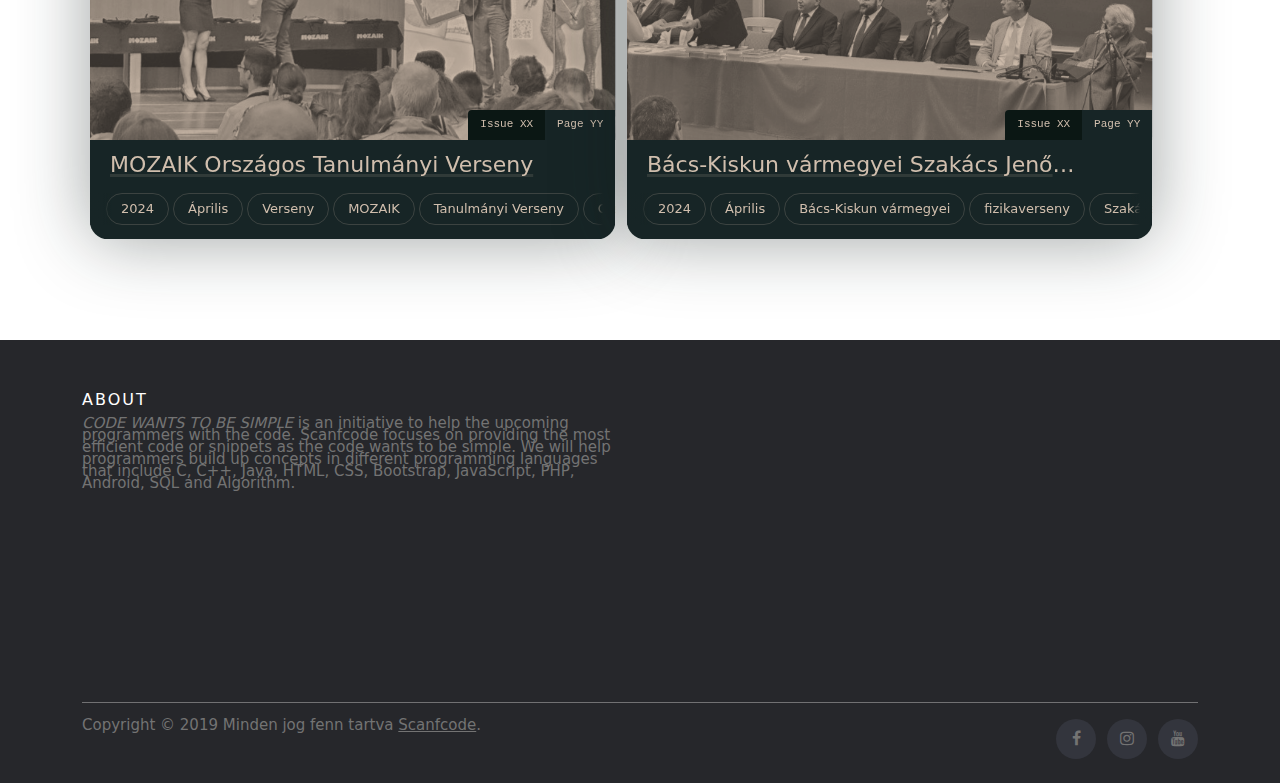
<file: idk/vGaleria.html>
<!DOCTYPE html>
<html lang="hu">
  <head>
      <meta charset="UTF-8">
      <meta name="viewport" content="width=device-width, initial-scale=1.0">
      <link rel="stylesheet" href="style.css">
      <link rel="stylesheet" href="fgal.css">
      <link rel="stylesheet" href="https://cdnjs.cloudflare.com/ajax/libs/font-awesome/4.7.0/css/font-awesome.min.css">
      <link href="https://cdn.jsdelivr.net/npm/bootstrap@5.3.3/dist/css/bootstrap.min.css" rel="stylesheet" integrity="sha384-QWTKZyjpPEjISv5WaRU9OFeRpok6YctnYmDr5pNlyT2bRjXh0JMhjY6hW+ALEwIH" crossorigin="anonymous">
      <script src="https://cdn.jsdelivr.net/npm/bootstrap@5.3.3/dist/js/bootstrap.bundle.min.js" integrity="sha384-YvpcrYf0tY3lHB60NNkmXc5s9fDVZLESaAA55NDzOxhy9GkcIdslK1eN7N6jIeHz" crossorigin="anonymous"></script>
      <script src="idk.js"></script>

  </head>
  <body> 
    <header>
    <nav class="navbar navbar-expand-lg data-bs" style="background-color: rgb(2, 2, 61); color: white;" ><!--theme="" ??? hátér-->
      <div class="container-fluid">
        <!--Navbar-->
          <a class="navbar-brand" href="index.html"><img src="photos/kép_2024-10-09_193501398-removebg-preview.png" style="height: 60px;" alt=""></a>
          <button class="navbar-toggler" type="button" data-bs-toggle="collapse" data-bs-target="#navbarNavDropdown" aria-controls="navbarNavDropdown" aria-expanded="false" aria-label="Toggle navigation">
            <span class="navbar-toggler-icon"></span>
          </button>
          <div class="collapse navbar-collapse" id="navbarNavDropdown">
            <ul class="navbar-nav col">
              <li class="nav-item">
                <a style="color: white;" class="nav-link active" aria-current="page" href="#">Elérhetőségek</a>
              </li>
              <li class="nav-item">
                <a style="color: white;" class="nav-link" href="munk.html">Munkatársaink</a>
              </li>
              <li class="nav-item dropdown"></li>
                <a style="color: white;" class="nav-link dropdown-toggle" href="#" role="button" data-bs-toggle="dropdown" aria-expanded="false">
                  Dokumentumok
                </a>
                <ul class="dropdown-menu">
                  <li><a style="color: rgb(1, 1, 1);" class="dropdown-item" href="#">Közzételi lista</a></li>
                  <li><a style="color:  rgb(1, 1, 1);" class="dropdown-item" href="#">Letölthető dokumentumok</a></li>
                  <li><a style="color:  rgb(1, 1, 1);" class="dropdown-item" href="#">Közzöségi Szolgálat</a></li>
                  <li><a style="color:  rgb(1, 1, 1);" class="dropdown-item" href="#">Éretségi</a></li>
                </ul>
              </li>
              <li class="nav-item">
                <a style="color: white;" class="nav-link" href="gyer.html">
                  Gyermekvédelem
                </a>
              </li>
              <li class="nav-item">
                <a style="color: white;" class="nav-link" href="index.html">
                  Büszkeségeink
                </a>
              </li>
              <li class="nav-item dropdown"></li>
                <a style="color: white;" class="nav-link dropdown-toggle" href="#" role="button" data-bs-toggle="dropdown" aria-expanded="false">
                  Galéria
                </a>
                <ul class="dropdown-menu">
                  <li><a style="color:  rgb(1, 1, 1);" class="dropdown-item" href="fGaleria.html">Fényképek</a></li>
                  <li><a style="color:  rgb(1, 1, 1);" class="dropdown-item" href="vGaleria.html">Videók</a></li>
                </ul>
              </li>
              <li class="nav-item">
                <a style="color: white;" class="nav-link" href="#">
                  Adatkezelési tájékoztató
                </a>
              </li> 
              <li class="nav-item">
                <a style="color: white;" class="nav-link" href="#">
                  Felnőttképzés
                </a>
              </li> 
            </ul>
    </nav>
</header>
<div style="width: 1600px; margin-left: 7%; margin-top: 20px ;">
    <section class="grid--container">

	<!-- 1 -->
    <div class="grid--cell">
		<article class="grid--item">
			
			<div class="preview--container">				
				<a href="gyolyavato.html" class="preview-image--container">
					<div class="preview-image"></div>
				</a>
				
				<div class="meta--container">
					<a href="#" class="issue">Issue XX</a>
					<a href="#" class="page">Page YY</a>
				</div>				
			</div>
			
			<div class="content--container">
				<div class="title--container">
					<a class="title--text" href="gyolyavato.html">Gólyaavató</a>
				</div>
				
				<div class="tags--overflow-container">
					<ul class="tags--container">
						<li><a href="#" class="tag">2024</a></li>
						<li><a href="#" class="tag">Szeptember</a></li>
						<li><a href="#" class="tag">Gólyaavató</a></li>
						<li><a href="#" class="tag ellipsis"><i class="far fa-ellipsis-h"></i></a></li>
					</ul>
				</div>

				<div class="hover--options">
					
					<a href="#" class="series button">
						<span class="icon-title"><i class="fad fa-books"></i> 65 kép</span>
						<span class="new-tab"><i class="fas fa-arrow-circle-right"></i></span>		
					</a>
					
					<a href="#" class="latest button">
						<span class="icon-title"><i class="far fa-image"></i> Legújabb</span>
						<span class="new-tab"><i class="fas fa-arrow-circle-right"></i></span>	
					</a>
					
					<a href="#" class="follow button"><i class="fas fa-plus"></i></a>
				</div>
			</div>

		</article>
	</div>

	<!-- 2 -->
	<div class="grid--cell">
		<article class="grid--item">
			
			<div class="preview--container">
				
				<a href="nbar.html" class="preview-image--container">
					<div class="preview-image"></div>
				</a>
				
				<div class="meta--container">
					<a href="#" class="issue">Issue XX</a>
					<a href="#" class="page">Page YY</a>
				</div>
				
			</div>
			
			<div class="content--container">

				<div class="title--container">
					<a class="title--text" href="nbar.html">Nyelvi Koktélbár</a>
				</div>

				<div class="tags--overflow-container">
					<ul class="tags--container">
						<li><a href="#" class="tag">Nyelvi</a></li>
						<li><a href="#" class="tag">Koktélbár</a></li>
						<li><a href="#" class="tag">2024</a></li>
						<li><a href="#" class="tag">Szeptember</a></li>
						<li><a href="#" class="tag">At Tempo</a></li>
						<li><a href="#" class="tag">Distincto a Tet</a></li>
						<li><a href="#" class="tag ellipsis"><i class="far fa-ellipsis-h"></i></a></li>
					</ul>
				</div>

				<div class="hover--options">
					
					<a href="#" class="series button">
						<span class="icon-title"><i class="fad fa-books"></i> 39 kép</span>
						<span class="new-tab"><i class="fas fa-arrow-circle-right"></i></span>		
					</a>
					
					<a href="#" class="latest button">
						<span class="icon-title"><i class="far fa-image"></i> Legújabb</span>
						<span class="new-tab"><i class="fas fa-arrow-circle-right"></i></span>	
					</a>
					
					<a href="#" class="follow button"><i class="fas fa-plus"></i></a>
				</div>
			</div>

		</article>
	</div>

	<!-- 3 -->
	<div class="grid--cell">
		<article class="grid--item">
			
			<div class="preview--container">
				
				<a href="kf.html" class="preview-image--container">
					<div class="preview-image"></div>
				</a>
				
				<div class="meta--container">
					<a href="#" class="issue">Issue XX</a>
					<a href="#" class="page">Page YY</a>
				</div>
				
			</div>
			
			<div class="content--container">

				<div class="title--container">
					<a class="title--text" href="kf.html">Kollégium fotószakkör</a>
				</div>

				<div class="tags--overflow-container">
					<ul class="tags--container">
						<li><a href="#" class="tag">Kollégium</a></li>
						<li><a href="#" class="tag">fotószakkör</a></li>
						<li><a href="#" class="tag">2024</a></li>
						<li><a href="#" class="tag">Szeptember</a></li>
						<li><a href="#" class="tag">Lista e Fortna</a></li>
						<li><a href="#" class="tag">Vuisi</a></li>
						<li><a href="#" class="tag ellipsis"><i class="far fa-ellipsis-h"></i></a></li>
					</ul>
				</div>

				<div class="hover--options">
					
					<a href="#" class="series button">
						<span class="icon-title"><i class="fad fa-books"></i> 6 kép</span>
						<span class="new-tab"><i class="fas fa-arrow-circle-right"></i></span>		
					</a>
					
					<a href="#" class="latest button">
						<span class="icon-title"><i class="far fa-image"></i> Legújabb</span>
						<span class="new-tab"><i class="fas fa-arrow-circle-right"></i></span>	
					</a>
					
					<a href="#" class="follow button"><i class="fas fa-plus"></i></a>
				</div>
			</div>

		</article>
	</div>

	<!-- 4 -->
	<div class="grid--cell">
		<article class="grid--item">
			
			<div class="preview--container">
				
				<a href="#" class="preview-image--container">
					<div class="preview-image"></div>
				</a>
				
				<div class="meta--container">
					<a href="#" class="issue">Issue XX</a>
					<a href="#" class="page">Page YY</a>
				</div>
				
			</div>
			
			<div class="content--container">

				<div class="title--container">
					<a class="title--text" href="#">Merceds gyárlátogatás</a>
				</div>

				<div class="tags--overflow-container">
					<ul class="tags--container">
						<li><a href="#" class="tag">Merceds</a></li>
						<li><a href="#" class="tag">gyárlátogatás</a></li>
						<li><a href="#" class="tag">2024</a></li>
						<li><a href="#" class="tag">Szeptember</a></li>
						<li><a href="#" class="tag">Hesus</a></li>
						<li><a href="#" class="tag ellipsis"><i class="far fa-ellipsis-h"></i></a></li>
					</ul>
			</div>
				<div class="hover--options">
					
					<a href="#" class="series button">
						<span class="icon-title"><i class="fad fa-books"></i> 3 kép</span>
						<span class="new-tab"><i class="fas fa-arrow-circle-right"></i></span>		
					</a>
					
					<a href="#" class="latest button">
						<span class="icon-title"><i class="far fa-image"></i> Legújabb</span>
						<span class="new-tab"><i class="fas fa-arrow-circle-right"></i></span>	
					</a>
					
					<a href="#" class="follow button"><i class="fas fa-plus"></i></a>
				</div>
			</div>

		</article>
	</div>
	
	<!-- 5 -->
	<div class="grid--cell">
		<article class="grid--item">
			
			<div class="preview--container">
				
				<a href="#" class="preview-image--container">
					<div class="preview-image"></div>
				</a>
				
				<div class="meta--container">
					<a href="#" class="issue">Issue XX</a>
					<a href="#" class="page">Page YY</a>
				</div>
				
			</div>
			
			<div class="content--container">

				<div class="title--container">
					<a class="title--text" href="#">Veni Sancte</a>
				</div>

				<div class="tags--overflow-container">
					<ul class="tags--container">
						<li><a href="#" class="tag">Veni Sancte</a></li>
						<li><a href="#" class="tag">2024</a></li>
						<li><a href="#" class="tag">Szeptember</a></li>
						<li><a href="#" class="tag">Volutpat</a></li>
						<li><a href="#" class="tag">Orta</a></li>
						<li><a href="#" class="tag">Turpis Egestas</a></li>
						<li><a href="#" class="tag ellipsis"><i class="far fa-ellipsis-h"></i></a></li>
					</ul>
				</div>

				<div class="hover--options">
					
					<a href="#" class="series button">
						<span class="icon-title"><i class="fad fa-books"></i> 28 kép</span>
						<span class="new-tab"><i class="fas fa-arrow-circle-right"></i></span>		
					</a>
					
					<a href="#" class="latest button">
						<span class="icon-title"><i class="far fa-image"></i> Legújabb</span>
						<span class="new-tab"><i class="fas fa-arrow-circle-right"></i></span>	
					</a>
					
					<a href="#" class="follow button"><i class="fas fa-plus"></i></a>
				</div>
			</div>

		</article>
	</div>

	<!-- 6 -->
	<div class="grid--cell">
		<article class="grid--item">
			
			<div class="preview--container">
				
				<a href="#" class="preview-image--container">
					<div class="preview-image"></div>
				</a>
				
				<div class="meta--container">
					<a href="#" class="issue">Issue XX</a>
					<a href="#" class="page">Page YY</a>
				</div>
				
			</div>
			
			<div class="content--container">

				<div class="title--container">
					<a class="title--text" href="#">Évnyitó</a>
				</div>

				<div class="tags--overflow-container">
					<ul class="tags--container">
						<li><a href="#" class="tag">Évnyitó</a></li>
						<li><a href="#" class="tag">2024</a></li>						
						<li><a href="#" class="tag">Szeptember</a></li>
						<li><a href="#" class="tag">Urna</a></li>
						<li><a href="#" class="tag">Praesent Semper</a></li>
						<li><a href="#" class="tag">Morbi Leo</a></li>
						<li><a href="#" class="tag ellipsis"><i class="far fa-ellipsis-h"></i></a></li>
					</ul>
				</div>

				<div class="hover--options">
					
					<a href="#" class="series button">
						<span class="icon-title"><i class="fad fa-books"></i>13 kép</span>
						<span class="new-tab"><i class="fas fa-arrow-circle-right"></i></span>		
					</a>
					
					<a href="#" class="latest button">
						<span class="icon-title"><i class="far fa-image"></i> Legújabb</span>
						<span class="new-tab"><i class="fas fa-arrow-circle-right"></i></span>	
					</a>
					
					<a href="#" class="follow button"><i class="fas fa-plus"></i></a>
				</div>
			</div>

		</article>
	</div>
	<!-- 7 -->
	<div class="grid--cell">
		<article class="grid--item">
			
			<div class="preview--container">
				
				<a href="#" class="preview-image--container">
					<div class="preview-image"></div>
				</a>
				
				<div class="meta--container">
					<a href="#" class="issue">Issue XX</a>
					<a href="#" class="page">Page YY</a>
				</div>
				
			</div>
			
			<div class="content--container">

				<div class="title--container">
					<a class="title--text" href="#">37. Gépész napok
                    </a>
				</div>
				
				<div class="tags--overflow-container">
					<ul class="tags--container">					
						<li><a href="#" class="tag">Gépész napok</a></li>				
						<li><a href="#" class="tag">2024</a></li>
						<li><a href="#" class="tag">Április</a></li>
						<li><a href="#" class="tag">Turpis Egestas</a></li>						
						<li><a href="#" class="tag">Elementi</a></li>
						<li><a href="#" class="tag">Urna</a></li>
						<li><a href="#" class="tag ellipsis"><i class="far fa-ellipsis-h"></i></a></li>
					</ul>
				</div>

				<div class="hover--options">
					
					<a href="#" class="series button">
						<span class="icon-title"><i class="fad fa-books"></i>74 kép</span>
						<span class="new-tab"><i class="fas fa-arrow-circle-right"></i></span>		
					</a>
					
					<a href="#" class="latest button">
						<span class="icon-title"><i class="far fa-image"></i> Legújabb</span>
						<span class="new-tab"><i class="fas fa-arrow-circle-right"></i></span>	
					</a>
					
					<a href="#" class="follow button"><i class="fas fa-plus"></i></a>
				</div>
			</div>

		</article>
	</div>
	
	<!-- 8 -->
	<div class="grid--cell">
		<article class="grid--item">
			
			<div class="preview--container">
				
				<a href="#" class="preview-image--container">
					<div class="preview-image"></div>
				</a>
				
				<div class="meta--container">
					<a href="#" class="issue">Issue XX</a>
					<a href="#" class="page">Page YY</a>
				</div>
				
			</div>
			
			<div class="content--container">

				<div class="title--container">
					<a class="title--text" href="#">Újabb fantasztikus siker!!!</a>
				</div>

				<div class="tags--overflow-container">
					<ul class="tags--container">
						<li><a href="#" class="tag">Verseny</a></li>
						<li><a href="#" class="tag">2024</a></li>
						<li><a href="#" class="tag">Április</a></li>
						<li><a href="#" class="tag">Libero</a></li>
						<li><a href="#" class="tag">Facere</a></li>
						<li><a href="#" class="tag ellipsis"><i class="far fa-ellipsis-h"></i></a></li>
					</ul>
				</div>

				<div class="hover--options">
					
					<a href="#" class="series button">
						<span class="icon-title"><i class="fad fa-books"></i>3 kép</span>
						<span class="new-tab"><i class="fas fa-arrow-circle-right"></i></span>		
					</a>
					
					<a href="#" class="latest button">
						<span class="icon-title"><i class="far fa-image"></i> Legújabb</span>
						<span class="new-tab"><i class="fas fa-arrow-circle-right"></i></span>	
					</a>
					
					<a href="#" class="follow button"><i class="fas fa-plus"></i></a>
				</div>
			</div>

		</article>
	</div>
	
	<!-- 9 -->
	<div class="grid--cell">
		<article class="grid--item">
			
			<div class="preview--container">
				
				<a href="#" class="preview-image--container">
					<div class="preview-image"></div>
				</a>
				
				<div class="meta--container">
					<a href="#" class="issue">Issue XX</a>
					<a href="#" class="page">Page YY</a>
				</div>
				
			</div>
			
			<div class="content--container">

				<div class="title--container">
					<a class="title--text" href="#">Megyei Atlétika Diákolimpia Döntő</a>
				</div>
				
				<div class="tags--overflow-container">
					<ul class="tags--container">
						<li><a href="#" class="tag">Diákolimpia</a></li>
						<li><a href="#" class="tag">Döntő</a></li>
						<li><a href="#" class="tag">Atlétika</a></li>
						<li><a href="#" class="tag">Megyei Atlétika</a></li>
						<li><a href="#" class="tag">2024</a></li>
                        <li><a href="#" class="tag">Április</a></li>
						<li><a href="#" class="tag ellipsis"><i class="far fa-ellipsis-h"></i></a></li>
					</ul>
				</div>

				<div class="hover--options">
					
					<a href="#" class="series button">
						<span class="icon-title"><i class="fad fa-books"></i>3 kép</span>
						<span class="new-tab"><i class="fas fa-arrow-circle-right"></i></span>		
					</a>
					
					<a href="#" class="latest button">
						<span class="icon-title"><i class="far fa-image"></i> Legújabb</span>
						<span class="new-tab"><i class="fas fa-arrow-circle-right"></i></span>	
					</a>
					
					<a href="#" class="follow button"><i class="fas fa-plus"></i></a>
				</div>
			</div>

		</article>
	</div>
	
	<!-- 10 -->
	<div class="grid--cell">
		<article class="grid--item">
			
			<div class="preview--container">
				
				<a href="#" class="preview-image--container">
					<div class="preview-image"></div>
				</a>
				
				<div class="meta--container">
					<a href="#" class="issue">Issue XX</a>
					<a href="#" class="page">Page YY</a>
				</div>
				
			</div>
			
			<div class="content--container">

				<div class="title--container">
					<a class="title--text" href="#">MOZAIK Országos Tanulmányi Verseny</a>
				</div>
				
				<div class="tags--overflow-container">
					<ul class="tags--container">
						<li><a href="#" class="tag">2024</a></li>
						<li><a href="#" class="tag">Április</a></li>
						<li><a href="#" class="tag">Verseny</a></li>
						<li><a href="#" class="tag">MOZAIK</a></li>
						<li><a href="#" class="tag">Tanulmányi Verseny</a></li>
						<li><a href="#" class="tag">Országos</a></li>
						<li><a href="#" class="tag ellipsis"><i class="far fa-ellipsis-h"></i></a></li>
					</ul>
				</div>

				<div class="hover--options">
					
					<a href="#" class="series button">
						<span class="icon-title"><i class="fad fa-books"></i>3 kép</span>
						<span class="new-tab"><i class="fas fa-arrow-circle-right"></i></span>		
					</a>
					
					<a href="#" class="latest button">
						<span class="icon-title"><i class="far fa-image"></i> Legújabb</span>
						<span class="new-tab"><i class="fas fa-arrow-circle-right"></i></span>	
					</a>
					
					<a href="#" class="follow button"><i class="fas fa-plus"></i></a>
				</div>
			</div>

		</article>
	</div>

	<!-- 11 -->
	<div class="grid--cell">
		<article class="grid--item">
			
			<div class="preview--container">
				
				<a href="#" class="preview-image--container">
					<div class="preview-image"></div>
				</a>
				
				<div class="meta--container">
					<a href="#" class="issue">Issue XX</a>
					<a href="#" class="page">Page YY</a>
				</div>
				
			</div>
			
			<div class="content--container">

				<div class="title--container">
					<a class="title--text" href="#">
                        Bács-Kiskun vármegyei Szakács Jenő fizikaverseny</a>
				</div>

				<div class="tags--overflow-container">
					<ul class="tags--container">
						<li><a href="#" class="tag">2024</a></li>
						<li><a href="#" class="tag">Április</a></li>
						<li><a href="#" class="tag">Bács-Kiskun vármegyei</a></li>
						<li><a href="#" class="tag">fizikaverseny</a></li>
						<li><a href="#" class="tag">Szakács Jenő fizikaverseny</a></li>
						<li><a href="#" class="tag ellipsis"><i class="far fa-ellipsis-h"></i></a></li>
					</ul>
				</div>

				<div class="hover--options">
					
					<a href="#" class="series button">
						<span class="icon-title"><i class="fad fa-books"></i>3 kép</span>
						<span class="new-tab"><i class="fas fa-arrow-circle-right"></i></span>		
					</a>
					
					<a href="#" class="latest button">
						<span class="icon-title"><i class="far fa-image"></i> Legújabb</span>
						<span class="new-tab"><i class="fas fa-arrow-circle-right"></i></span>	
					</a>
					
					<a href="#" class="follow button"><i class="fas fa-plus"></i></a>
				</div>
			</div>

		</article>
	</div>

		</article>
	</div>

</section>
</div>

	

            

          <footer class="site-footer" style="margin-top: 100px;">
                <div class="container">
                  <div class="row">
                    <div class="col-sm-12 col-md-6">
                      <h6>About</h6>
                      <p class="text-justify"><i>CODE WANTS TO BE SIMPLE </i> is an initiative  to help the upcoming programmers with the code. Scanfcode focuses on providing the most efficient code or snippets as the code wants to be simple. We will help programmers build up concepts in different programming languages that include C, C++, Java, HTML, CSS, Bootstrap, JavaScript, PHP, Android, SQL and Algorithm.</p>
                    </div>

                    <div class="col-xs-6 col-md-3">
                        <iframe src="https://www.google.com/maps/embed?pb=!1m18!1m12!1m3!1d2735.8633644277324!2d19.836841176060254!3d46.70843024956803!2m3!1f0!2f0!3f0!3m2!1i1024!2i768!4f13.1!3m3!1m2!1s0x4743ebbc735ee1d5%3A0xd9ad7774323565eb!2zS2lza3VuZsOpbGVneWjDoXppIFN6ZW50IEJlbmVkZWsgUEcgS8OpdCBUYW7DrXTDoXNpIE55ZWx2xbEgVGVjaG5pa3VtIMOpcyBLb2xsw6lnaXVt!5e0!3m2!1shu!2shu!4v1727810866264!5m2!1shu!2shu" width="500" height="300" style="border:0;" allowfullscreen="" loading="lazy" referrerpolicy="no-referrer-when-downgrade"></iframe>
                    </div>
                  </div>
                  <hr>
                </div>
                <div class="container">
                  <div class="row">
                    <div class="col-md-8 col-sm-6 col-xs-12">
                      <p class="copyright-text">Copyright &copy; 2019 Minden jog fenn tartva 
                  <a href="#">Scanfcode</a>.
                      </p>
                    </div>

                    <div class="col-md-4 col-sm-6 col-xs-12">
                      <ul class="social-icons">
                        <li><a class="facebook" href="https://www.facebook.com/profile.php?id=100032786691974"><i class="fa fa-facebook"></i></a></li>
                        <li><a class="instagram" href="https://www.instagram.com/pg_kiskunfelegyhaza/"><i class="fa fa-instagram"></i></a></li>
                        <li><a class="youtube" href="https://www.youtube.com/channel/UCsHOTZXcaLiIPJ_sXhJW0zA"><i class="fa fa-youtube"></i></a></li>   
                      </ul>
                    </div>
                  </div>
                </div>
          </footer>
        </div>
      </div>
    </div>
  </body>
</html>
</file>
<file: idk/style.css>
.site-footer
{
  background-color:#26272b;
  padding:45px 0 20px;
  font-size:15px;
  line-height:24px;
  color:#737373;
}
.site-footer hr
{
  border-top-color:#bbb;
  opacity:0.5
}
.site-footer hr.small
{
  margin:20px 0
}
.site-footer h6
{
  color:#fff;
  font-size:16px;
  text-transform:uppercase;
  margin-top:5px;
  letter-spacing:2px
}
.site-footer a
{
  color:#737373;
}
.site-footer a:hover
{
  color:#3366cc;
  text-decoration:none;
}
.footer-links
{
  padding-left:0;
  list-style:none
}
.footer-links li
{
  display:block
}
.footer-links a
{
  color:#737373
}
.footer-links a:active,.footer-links a:focus,.footer-links a:hover
{
  color:#3366cc;
  text-decoration:none;
}
.footer-links.inline li
{
  display:inline-block
}
.site-footer .social-icons
{
  text-align:right
}
.site-footer .social-icons a
{
  width:40px;
  height:40px;
  line-height:40px;
  margin-left:6px;
  margin-right:0;
  border-radius:100%;
  background-color:#33353d
}
.copyright-text
{
  margin:0
}
@media (max-width:991px)
{
  .site-footer [class^=col-]
  {
    margin-bottom:30px
  }
}
@media (max-width:767px)
{
  .site-footer
  {
    padding-bottom:0
  }
  .site-footer .copyright-text,.site-footer .social-icons
  {
    text-align:center
  }
}
.social-icons
{
  padding-left:0;
  margin-bottom:0;
  list-style:none
}
.social-icons li
{
  display:inline-block;
  margin-bottom:4px
}
.social-icons li.title
{
  margin-right:15px;
  text-transform:uppercase;
  color:#96a2b2;
  font-weight:700;
  font-size:13px
}
.social-icons a{
  background-color:#eceeef;
  color:#818a91;
  font-size:16px;
  display:inline-block;
  line-height:44px;
  width:44px;
  height:44px;
  text-align:center;
  margin-right:8px;
  border-radius:100%;
  -webkit-transition:all .2s linear;
  -o-transition:all .2s linear;
  transition:all .2s linear
}
.social-icons a:active,.social-icons a:focus,.social-icons a:hover
{
  color:#fff;
  background-color:#29aafe
}
.social-icons.size-sm a
{
  line-height:34px;
  height:34px;
  width:34px;
  font-size:14px
}
.social-icons a.facebook:hover
{
  background-color:#3b5998
}
.social-icons a.twitter:hover
{
  background-color:#00aced
}
.social-icons a.youtube:hover
{
  background-color:#b60000
}
.social-icons a.instagram:hover
{
  background-color:#ea4cda
}
@media (max-width:767px)
{
  .social-icons li.title
  {
    display:block;
    margin-right:0;
    font-weight:600
  }
}
</file>
<file: idk/fgal.css>
:root {
	/* Palette */
	/* deep-seaweed: #0B1714 */
	--deep-seaweed--l: 19.21%;
	--deep-seaweed--c: 0.018;
	--deep-seaweed--h: 176.73;
	--deep-seaweed: var(--deep-seaweed--l) var(--deep-seaweed--c) var(--deep-seaweed--h);
	
	/* darker-seaweed: #172526 */
	--darker-seaweed--l: 25.22%;
	--darker-seaweed--c: 0.019;
	--darker-seaweed--h: 201.61;
	--darker-seaweed: var(--darker-seaweed--l) var(--darker-seaweed--c) var(--darker-seaweed--h);
	
	/* oatmeal: #D0BEAD */
	--oatmeal--l: 81.19%;
	--oatmeal--c: 0.031;
	--oatmeal--h: 65.75;
	--oatmeal: var(--oatmeal--l) var(--oatmeal--c) var(--oatmeal--h);
	
	/* Palette Settings	*/
	--primary--darkest: var(--deep-seaweed);
	--primary--darker: var(--darker-seaweed);	
	--secondary: var(--oatmeal);
	
	
	/* Type Settings */
	--mono: "IBM Plex Mono", monospace;
	--sans: "IBM Plex Sans", sans-serif;
	
	
	/* Content Settings */
	--container--block-padding: 3.25rem;
	--container--inline-padding: min(360px, 4dvw);
	
	
	/* Grid Settings */
	/* https://css-tricks.com/an-auto-filling-css-grid-with-max-columns + a flexible min-width */
  --grid-column-count: 3;
	
	--grid-gap: 12px;
	--grid-gap-count: calc(var(--grid-column-count) - 1);
  --total-gap-width: calc(var(--grid-gap-count) * var(--grid-gap));
	
	--grid-item--min-width--constraint: 300px;
	--grid-item--max-width--constraint: 480px;
  --grid-item--min-width: min(100%, var(--grid-item--min-width--constraint));
  --grid-item--max-width: calc((100% - var(--total-gap-width)) / var(--grid-column-count));
	
	--grid-item--bg: oklch(var(--primary--darker));
	--grid-item--color: oklch(var(--secondary));
}


/* UA Overrides */
*, *:before, *:after {
	box-sizing: border-box;
	line-height: 1cap;
}




a:any-link {
	color: inherit;
}

a.button,
a.tag {
	text-decoration: none;
	transition-property: background, color;
}

.tags--overflow-container {	
	padding-inline: calc(var(--content-padding) + 4px);
	position: relative;
	
	/* Inline Fade */
	&:after {
		background: linear-gradient(
			90deg, 
			var(--grid-item--bg) var(--content-padding), 
			transparent calc(var(--content-padding) + 10px),
			transparent calc(100% - calc(var(--content-padding) + 10px)), 
			var(--grid-item--bg) calc(100% - var(--content-padding)))
		;
		pointer-events: none;

		content: "";
		inset: 0;
		position: absolute;
		z-index: 6;
	}
}

.tags--container {
	container: tags-container / inline-size;
	display: flex;
	flex-wrap: wrap;
	gap: 4px;
	list-style: none;
	margin: 0;
	padding: 0;
	position: relative;
	
	.tags--overflow-container & {
		transform: translateX(0);
		will-change: transform;
	}
}

a.tag,
.tag {
	border: .05rem solid color-mix(in oklab, currentColor, transparent 80%);
	border-radius: 100px;

	display: flex;
	align-items: center;
	font-size: 13px;
	font-weight: 500;
	user-select: none;

	padding-inline: 14px;
	padding-bottom: 1px;

	transition-property: background, border, transform;
	transition-duration: .15s, .15s, 6s;

	height: 32px;

	text-overlow: ellipsis;
	overflow: hidden;
	white-space: nowrap;

	&:not(.post-type):hover {
		border-color: transparent;
		background: color-mix(in oklab, currentColor, transparent 80%);
	}
		
	@media screen and (min-width: 600px) {
		flex-wrap: nowrap;
		overflow: hidden;
	}
}

.grid--container {
  display: grid;
	grid-template-columns: repeat(auto-fill, minmax(max(var(--grid-item--min-width), var(--grid-item--max-width)), 1fr));
	grid-auto-rows: minmax(420px, auto);
	grid-auto-flow: dense; /* remove altogether when grid span can be clamped */
  gap: var(--grid-gap);
	margin: 0 auto;
	max-width: 1920px;
}


/* GRID CELL */
.grid--cell {	
	position: relative; 
	
	&:nth-of-type(1) .preview-image { background-image: url("photos/fgal/image.jpg"); }
	&:nth-of-type(2) .preview-image { background-image: url("photos/fgal/image\ \(1\).jpg"); }
	&:nth-of-type(3) .preview-image { background-image: url("photos/fgal/image\ \(2\).jpg"); }
	&:nth-of-type(4) .preview-image { background-image: url("photos/fgal/image\ \(3\).jpg"); }
	&:nth-of-type(5) .preview-image { background-image: url("photos/fgal/image\ \(4\).jpg"); }
	&:nth-of-type(6) .preview-image { background-image: url("photos/fgal/image\ \(5\).jpg"); }
	&:nth-of-type(7) .preview-image { background-image: url("photos/fgal/image\ \(6\).jpg"); }
	&:nth-of-type(8) .preview-image { background-image: url("photos/fgal/image\ \(7\).jpg"); }
	&:nth-of-type(9) .preview-image { background-image: url("photos/fgal/image\ \(8\).jpg"); }
	&:nth-of-type(10) .preview-image { background-image: url("photos/fgal/image\ \(9\).jpg"); }
	&:nth-of-type(11) .preview-image { background-image: url("photos/fgal/image\ \(10\).jpg"); }
	&:nth-of-type(12) .preview-image { background-image: url("photos/fgal/image\ \(1\1).jpg"); }
}

/* GRID ITEM */
.grid--item {	
	--preview--h: 325px;
	
	--content-gap: 14px;
	--content-padding: 12px;
	
	--options--h: 42px;
	--hover--h: calc(var(--content-gap) + var(--options--h));
	--hover-offset: calc((var(--hover--h) / 2) * -1);
	
	--shadow-blur: 36px;
	--shadow-transparency: 60%;
	
	border-radius: 18px;
	color: var(--grid-item--color);
	container: grid-item / inline-size;
	
	display: grid;
	grid-template-rows: var(--preview--h) 1fr;
	align-content: start;
	filter: drop-shadow(0 0 var(--shadow-blur) color-mix(in oklab, oklch(var(--primary--darkest)), transparent var(--shadow-transparency)));
	
	position: relative;
	transition-property: transform, filter;
	transition-duration: .3s;
	
	will-change: height, transform;
	height: 100%;
	width: 100%;
	
	/* bg */
	&:before {
		background: var(--grid-item--bg);
		clip-path: inset(0% 0% round 18px);		
		will-change: background;
		
		content: "";
		inset: 0;
		position: absolute;
		z-index: -1;
	}

	.preview-image--container,
	.preview-image {
		height: 100%;
		width: 100%;
	}
	
	.preview--container {
		background: oklch(var(--secondary));
		display: flex;
		align-items: flex-end;
		justify-content: flex-end;

		position: relative;
		height: var(--preview--h);
		width: 100%;
	}
		
	.preview-image {
		--bg-scale: 1.15, 1.15;
		--bg-position: 50% 50%;
		
		background-size: cover;
		transform: scale(var(--bg-scale)) translateZ(1px);
		background-position: var(--bg-position);
		background-repeat: no-repeat;
		filter: grayscale(100%);
		mix-blend-mode: multiply;
		opacity: .75;
		
		will-change: background, transform;
		
		transition-property: background, filter, opacity, transform;
		transition-duration: 4.5s, .15s, .3s, 3s;
	}
	
	.meta--container {
		display: flex;
		flex-wrap: wrap;
		font-family: var(--mono);
		font-size: 11px;
		font-weight: 500;
		height: 30px;
		position: absolute;
		z-index: 6;

		.issue,
		.page {				
			align-items: center;
			display: flex;

			height: 100%;
			padding-inline: 12px; 
			text-decoration: none;

			&:hover { text-decoration: underline;	}
		}

		.issue { 
			background: oklch(var(--primary--darkest));
			border-radius: 4px 0 0 0;
			color: oklch(var(--secondary));
		}
		
		.page {
			background: var(--grid-item--bg);
		}
	}
	
	.content--container {		
		clip-path: inset(0% 0% round 0 0 18px 18px); /* <3 */
		display: grid;
		align-self: stretch;
		gap: var(--content-gap);
		padding-block: var(--content-padding) calc(var(--content-padding) + 2px);
		height: 100%;
		
		.title--container,
		.tags--container,
		.hover--options {
			width: 100%;
		}
		
		.title--container {			
			align-self: stretch;
			height: auto;
			padding-inline: calc(var(--content-padding) + 8px);

			a.title--text {
				font-size: 22px;
				font-weight: 500;
				line-height: 1.2;
				margin: 0;
				padding-bottom: 1px;
				text-decoration-color: color-mix(in oklab, currentColor, transparent 86%);
				text-decoration-skip-ink: none;
				text-decoration-thickness: 3px;
				
				display: -webkit-box;
				-webkit-line-clamp: 10;
				-webkit-box-orient: vertical;
				overflow: hidden;
				text-overflow: ellipsis;
				
				&:hover {
					text-decoration-color: color-mix(in oklab, currentColor, transparent 72%);
				}
			}
		}
		
		/* Title Ellipsis Configs */
		/* note: keep like this, don't move to @container */
		@media screen and (min-width: 320px) { 
			.title--container { 
				min-height: 2.4rlh; 
				
				a.title--text { -webkit-line-clamp: 2; }
			}
		}
		@media screen and (min-width: 600px) { 
			.title--container { 
				min-height: unset;
				a.title--text { -webkit-line-clamp: 1; }
			}
		}
		/* */
		
		.tags--overflow-container {
			display: flex;
			align-items: flex-end;
		}
	}
	
	.hover--options {
		display: none;
		flex-wrap: wrap; 
		gap: 6px;
		margin-top: -4px;
		padding-inline: calc(var(--content-padding) + 4px);
		
		.button {
			border-radius: 100px;
			display: flex;
			height: var(--options--h);
			align-items: center;
			font-weight: 600;
			transition-duration: .15s;
		}
		
		.follow {
			border: 4px solid color-mix(in oklab, currentColor, transparent 80%);
			border-radius: 100px;
			font-size: 18px;
			display: flex;
			align-items: center;
			justify-content: center;
			line-height: 0;
			width: var(--options--h);
			
			transition-property: background, border;
			
			&:hover {
				border-color: transparent;
				background: color-mix(in oklab, currentColor, transparent 80%);
			}
		}
		
		.series,
		.latest {
			display: flex;
			justify-content: center;
			gap: 12px;
			flex: 1; 
			padding-inline: 8px 14px;
			position: relative;
			
			.icon-title { 
				display: flex; 
				align-items: center;
				height: 100%; 
				gap: 8px; 
			}
			
			[data-icon="books"],
			[data-icon="image"] { 
				opacity: 75%; 
			}
			
			.new-tab {
				display: none;
				opacity: 45%;
				rotate: -36deg;
				
				will-change: display;
			}
		}
		
		.series {
			background: color-mix(in oklab, currentColor, transparent 90%);
			
			&:hover {
				background: color-mix(in oklab, currentColor, transparent 80%);
				color: oklch(var(--primary--darkest));
			}
		}
		
		.latest {
			background: oklch(var(--primary--darker));
			color: oklch(var(--secondary));
			
			&:hover {
				background: oklch(var(--primary--darkest));
			}
		}
	}
		
	&:not(.featured) {
		.preview--container {
			clip-path: inset(0% 0% round 18px 18px 0 0); /* <3 */
		}
	}
	
	&.featured {
		
		.post-type {
			left: -12px;
			top: 12px;
			position: absolute;
		}
			
		.preview--container {
			clip-path: inset(0% 0% round 18px 18px 0 0);
			justify-content: unset;
		}
		
		.tags--container {
			margin-bottom: 12px;
			position: absolute;
			z-index: 6;
		}
		
		.content--container { padding-bottom: calc(var(--content-padding) + 4px); }
		
		.intro--container,
		.description--container {
			line-height: 2.2ex;
			margin: 0;
			padding-inline: calc(var(--content-padding) + 8px);
		}
		
		@media screen and (min-width: 652px) {
			grid-template-columns: 1fr 1fr;
			
			.preview--container {
				clip-path: inset(0% 0% round 0 18px 18px 0);
				height: 100%;
				order: 2;
			}
		}
	}
	
	/* Grid Cell :hover/:focus */
	&:hover, 
	&:focus {
		--grid-item--bg: oklch(var(--secondary));
		--grid-item--color: oklch(var(--primary--darker));
		
		height: auto;
		transform: translateY(var(--hover-offset));
		position: absolute;
		z-index: 5;
		
		&:before {
			--shadow-blur: 90px;
			--shadow-transparency: 0%;
		}
				
		.hover--options { display: flex; }		
		.preview--container { background: oklch(var(--primary--darkest)); }
		
		.preview-image {
			--bg-scale: 1, 1;
			--bg-position: 50% 100%;
			
			filter: revert;
			mix-blend-mode: revert;
			opacity: revert;
		}
	}
}

/* `grid-item` Container Queries */
@media screen and (min-width: 600px),
@container grid-item (min-width: 300px) {	
	.tags--container { flex-wrap: nowrap;	}
}

@container grid-item (min-width: 360px) {
	.grid--item {
		
		.hover--options {
			.series,
			.latest {				
				justify-content: space-between;
				padding-inline: 18px 12px;
				
				.new-tab { display: block; }
			}
		}
	}
}
/*  */

/* MEDIA QUERIES */
:root {
	@media screen and (min-width: 800px) { --grid-item--min-width--constraint: 360px; }
}

@media screen and (min-width: 600px) {
	.grid--item {
		&:hover {
			.tags--container {
				animation: marquee 10s linear alternate infinite;
				animation-delay: .6s;
				animation-timing-function: ease-out;
				
				&:hover {
					animation-play-state: paused;
				}
			}			
		}
	}
}
/*  */

/* ANIMATIONS */
@keyframes marquee {
  0% { transform: translateX(0); }
  100% { transform: translateX(-48%); }
}
</file>
<file: idk/gyer.css>
@import url(https://fonts.googleapis.com/css?family=Montserrat:400,700);

html {
  font-family: 'Montserrat', Arial, sans-serif;
  -ms-text-size-adjust: 100%;
  -webkit-text-size-adjust: 100%;
}

body {
  background: #F2F3EB;
}

button {
  overflow: visible;
}

button, select {
  text-transform: none;
}

button, input, select, textarea {
  color: #5A5A5A;
  font: inherit;
  margin: 0;
}

input {
  line-height: normal;
}

textarea {
  overflow: auto;
}

#container {
  border: solid 3px #474544;
  max-width: 768px;
  margin: 60px auto;
  position: relative;
}

form {
  padding: 37.5px;
  margin: 50px 0;
}

h1 {
  color: #474544;
  font-size: 32px;
  font-weight: 700;
  letter-spacing: 7px;
  text-align: center;
  text-transform: uppercase;
}

.underline {
  border-bottom: solid 2px #474544;
  margin: -0.512em auto;
  width: 80px;
}
.underline:link{
    color: black;
}

.icon_wrapper {
  margin: 50px auto 0;
  width: 100%;
}

.icon {
  display: block;
  fill: #474544;
  height: 50px;
  margin: 0 auto;
  width: 50px;
}

.email {
	float: right;
	width: 45%;
}

input[type='text'], [type='email'], select, textarea {
	background: none;
  border: none;
	border-bottom: solid 2px #474544;
	color: #474544;
	font-size: 1.000em;
  font-weight: 400;
  letter-spacing: 1px;
	margin: 0em 0 1.875em 0;
	padding: 0 0 0.875em 0;
  text-transform: uppercase;
	width: 100%;
	-webkit-box-sizing: border-box;
	-moz-box-sizing: border-box;
	-ms-box-sizing: border-box;
	-o-box-sizing: border-box;
	box-sizing: border-box;
	-webkit-transition: all 0.3s;
	-moz-transition: all 0.3s;
	-ms-transition: all 0.3s;
	-o-transition: all 0.3s;
	transition: all 0.3s;
}

input[type='text']:focus, [type='email']:focus, textarea:focus {
	outline: none;
	padding: 0 0 0.875em 0;
}

.message {
	float: none;
}

.name {
	float: left;
	width: 45%;
}

select {
  background: url('https://cdn4.iconfinder.com/data/icons/ionicons/512/icon-ios7-arrow-down-32.png') no-repeat right;
  outline: none;
  -moz-appearance: none;
  -webkit-appearance: none;
}

select::-ms-expand {
  display: none;
}

.subject {
  width: 100%;
}

.telephone {
  width: 100%;
}

textarea {
	line-height: 150%;
	height: 150px;
	resize: none;
  width: 100%;
}

::-webkit-input-placeholder {
	color: #474544;
}

:-moz-placeholder { 
	color: #474544;
	opacity: 1;
}

::-moz-placeholder {
	color: #474544;
	opacity: 1;
}

:-ms-input-placeholder {
	color: #474544;
}

#form_button {
  background: none;
  border: solid 2px #474544;
  color: #474544;
  cursor: pointer;
  display: inline-block;
  font-family: 'Helvetica', Arial, sans-serif;
  font-size: 0.875em;
  font-weight: bold;
  outline: none;
  padding: 20px 35px;
  text-transform: uppercase;
  -webkit-transition: all 0.3s;
	-moz-transition: all 0.3s;
	-ms-transition: all 0.3s;
	-o-transition: all 0.3s;
	transition: all 0.3s;
}

#form_button:hover {
  background: #474544;
  color: #F2F3EB;
}

@media screen and (max-width: 768px) {
  #container {
    margin: 20px auto;
    width: 95%;
  }
}

@media screen and (max-width: 480px) {
  h1 {
    font-size: 26px;
  }
  
  .underline {
    width: 68px;
  }
  
  #form_button {
    padding: 15px 25px;
  }
}

@media screen and (max-width: 420px) {
  h1 {
    font-size: 18px;
  }
  
  .icon {
    height: 35px;
    width: 35px;
  }
  
  .underline {
    width: 53px;
  }
  
  input[type='text'], [type='email'], select, textarea {
    font-size: 0.875em;
  }
}
</file>
